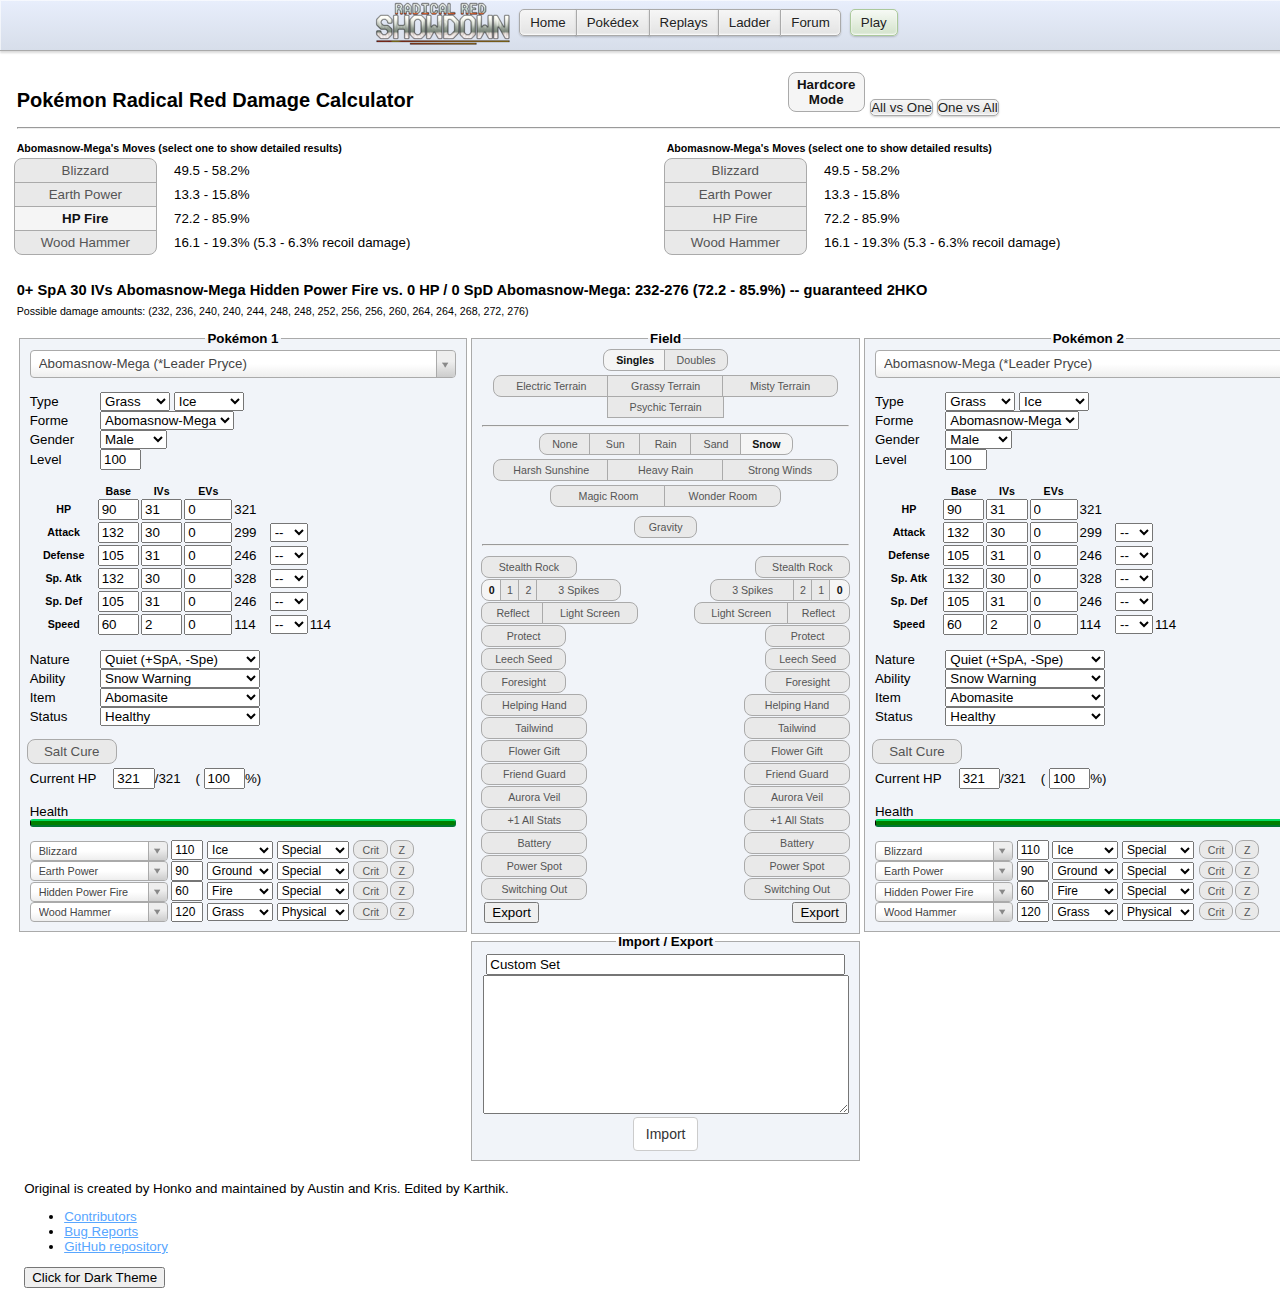
<file: hc/index.html>
<!DOCTYPE html>
<html lang="en">

<head>
    <meta charset="UTF-8" />
    <title>Pok&eacute;mon Radical Red Damage Calculator</title>
    <link type="text/css" rel="stylesheet" href="./js/vendor/select2/select2.css" />
    <link type="text/css" rel="stylesheet" href="./css/main.css?4e5cea13" />
    <link type="text/css" rel="stylesheet" href="./css/vendor/bootstrap.css" />
    <link type="text/css" rel="stylesheet" href="./css/dark-theme.css" id="dark-theme-styles">
    <!-- Global site tag (gtag.js) - Google Analytics -->
    <script async src="https://www.googletagmanager.com/gtag/js?id=UA-26211653-3"></script>
    <script>
        window.dataLayer = window.dataLayer || [];
        function gtag(){dataLayer.push(arguments);}
        gtag('js', new Date());

        gtag('config', 'UA-26211653-3');

        window.onerror = function(err, uri, line) {
            gtag('event', 'exception', {'description': uri + ':' + line + ': ' + err});
            return false;
        };
    </script>
    <!-- Immediately loads the dark theme in order to reduce FOIT -->
    <script>
        /*
        * localStorage will only store strings
        * This means that if it has the value 'false',
        * It will be truey and incorrectly cause the
        * dark theme to load.
        */
        if (localStorage.getItem('darkTheme') !== 'true') {
            document.getElementById('dark-theme-styles').disabled = true;
        }
    </script>
</head>

<body class="dark-theme">

<nav><div class="header"><div class="header-inner">
    <ul class="nav">
        <li><a class="button nav-first" href="//pokemonshowdown.com"><img src="./img/pokemonshowdownbeta.png" alt="Pok&eacute;mon Showdown! (beta)" /> Home</a></li>
        <li><a class="button" href="//dex.radicalred.net">Pok&eacute;dex</a></li>
        <li><a class="button" href="//replay.pokemonshowdown.com/">Replays</a></li>
        <li><a class="button" href="//pokemonshowdown.com/ladder/">Ladder</a></li>
        <li><a class="button nav-last" href="//pokemonshowdown.com/forums/">Forum</a></li>
    </ul>
    <ul class="nav nav-play">
        <li><a class="button greenbutton nav-first nav-last" href="//play.radicalred.net/">Play</a></li>
    </ul>
    <div style="clear:both"></div>
</div></div></nav>
<div class="wrapper">

    <div aria-label="Settings" role="region">
        <span class="title-text" style="margin-right: 18em;">Pok&eacute;mon Radical Red Damage Calculator</span>
        <span class="genSelection" aria-labelledby="selectGenInstruction" role="radiogroup" title="Select the generation.">
            <span class="visually-hidden" id="selectGenInstruction">Select the generation.</span>
            <input class="gen visually-hidden" type="radio" name="gen" value="9" id="gen9" checked="checked" />
        </span>
        <span class="modeSelection" aria-labelledby="selectModeInstruction" role="radiogroup" title="Select the calculator's mode of function.">
            <span class="visually-hidden" id="selectModeInstruction">Select the calculator's mode of function.</span>
            <input class="mode visually-hidden" type="radio" name="mode" id="hardcore" checked="checked" /><label class="btn" for="hardcore">Hardcore Mode</label>
        </span>
        <a class="button" href="all-vs-one.html">All vs One</a>
        <a class="button" href="one-vs-all.html">One vs All</a>
    </div>
    <hr />
    <div aria-label="Move selection" class="move-result-group" role="region" title="Select a move to show detailed results.">
        <div  aria-labelledby="resultHeaderL" class="move-result-subgroup" role="radiogroup">
            <div class="result-move-header"><span id="resultHeaderL">Pok&eacute;mon 1's Moves (select one to show detailed results)</span>
            </div>
            <div>
                <input class="result-move visually-hidden" type="radio" name="resultMove" id="resultMoveL1" checked="checked" aria-describedby="resultDamageL1" />
                <label class="btn btn-xxxwide btn-top" for="resultMoveL1">Loading...</label>
                <span id="resultDamageL1">??? - ???%</span>
            </div>
            <div>
                <input class="result-move visually-hidden" type="radio" name="resultMove" id="resultMoveL2" aria-describedby="resultDamageL2" />
                <label class="btn btn-xxxwide btn-mid" for="resultMoveL2">Loading...</label>
                <span id="resultDamageL2">??? - ???%</span>
            </div>
            <div>
                <input class="result-move visually-hidden" type="radio" name="resultMove" id="resultMoveL3" aria-describedby="resultDamageL3" />
                <label class="btn btn-xxxwide btn-mid" for="resultMoveL3">Loading...</label>
                <span id="resultDamageL3">??? - ???%</span>
            </div>
            <div>
                <input class="result-move visually-hidden" type="radio" name="resultMove" id="resultMoveL4" aria-describedby="resultDamageL4" />
                <label class="btn btn-xxxwide btn-bottom" for="resultMoveL4">Loading...</label>
                <span id="resultDamageL4">??? - ???%</span>
            </div>
        </div>
        <div aria-labelledby="resultHeaderR" class="move-result-subgroup" role="radiogroup">
            <div class="result-move-header"><span id="resultHeaderR">Pok&eacute;mon 2's Moves (select one to show detailed results)</span>
            </div>
            <div>
                <input class="result-move visually-hidden" type="radio" name="resultMove" id="resultMoveR1" aria-describedby="resultDamageR1" />
                <label class="btn btn-xxxwide btn-top" for="resultMoveR1">Loading...</label>
                <span id="resultDamageR1">??? - ???%</span>
            </div>
            <div>
                <input class="result-move visually-hidden" type="radio" name="resultMove" id="resultMoveR2" aria-describedby="resultDamageR2" />
                <label class="btn btn-xxxwide btn-mid" for="resultMoveR2">Loading...</label>
                <span id="resultDamageR2">??? - ???%</span>
            </div>
            <div>
                <input class="result-move visually-hidden" type="radio" name="resultMove" id="resultMoveR3" aria-describedby="resultDamageR3" />
                <label class="btn btn-xxxwide btn-mid" for="resultMoveR3">Loading...</label>
                <span id="resultDamageR3">??? - ???%</span>
            </div>
            <div>
                <input class="result-move visually-hidden" type="radio" name="resultMove" id="resultMoveR4" aria-describedby="resultDamageR4" />
                <label class="btn btn-xxxwide btn-bottom" for="resultMoveR4">Loading...</label>
                <span id="resultDamageR4">??? - ???%</span>
            </div>
        </div>
    </div>
    <div aria-label="Calculation results" class="main-result-group" role="region">
        <div class="big-text">
            <span id="mainResult" title="Click to copy.">Loading...</span>
            <div id="tooltipText">Copied</div>
        </div>
        <div class="small-text"><span id="damageValues">(If you see this message for more than a few seconds, try enabling JavaScript.)</span>
        </div>
    </div>

    <div aria-label="Pok&eacute;mon 1" class="panel" role="region">
        <fieldset class="poke-info" id="p1">
            <legend align="center">Pok&eacute;mon 1</legend>
            <input type="text" class="set-selector calc-trigger" />
            <span id="importedSetsOptions" style="width:auto; display:none">
                <input type="checkbox" id="importedSets" /> Only show imported sets <br />
                <button id="clearSets">Clear Imported Sets</button>
            </span>
            <div class="info-group top">
                <div>
                    <label>Type</label>
                    <select aria-label="type1" class="type1 terrain-trigger calc-trigger"></select>
                    <select aria-label="type2" class="type2 terrain-trigger calc-trigger"></select>
                </div>
                <div class="hide">
                    <label>Forme</label>
                    <select class="forme calc-trigger"></select>
                </div>
                <div class="hide">
                    <label>Gender</label>
                    <select class="gender calc-trigger"><option></option><option selected="selected">Male</option><option>Female</option></select>
                </div>
                <div>
                    <label for="levelL1">Level</label>
                    <!--
                    We use inputmode="decimal" so that mobile devices will have a numpad appear when inputting values.
                    https://css-tricks.com/everything-you-ever-wanted-to-know-about-inputmode/#aa-decimal
                    -->
                    <input class="level calc-trigger" id="levelL1" value="100" inputmode="decimal" />
                </div>
                <div class="hide">
                    <label for="weightL1">Weight (kg)</label>
                    <input class="weight calc-trigger" id="weightL1" value="10.0" />
                </div>
            </div>
            <div class="info-group">
                <table>
                    <thead>
                        <tr>
                            <th></th>
                            <th scope="col">Base</th>
                            <th class="gen-specific g3 g4 g5 g6 g7 g8 g9" scope="col">IVs</th>
                            <th class="gen-specific g3 g4 g5 g6 g7 g8 g9" scope="col">EVs</th>
                            <th class="gen-specific g1 g2 hide" scope="col">DVs</th>
                            <th></th>
                            <th></th>
                        </tr>
                    </thead>
                    <tbody>
                        <tr class="hp">
                            <th scope="row">
                                <label>HP</label>
                            </th>
                            <td>
                                <input class="base calc-trigger" value="100" inputmode="decimal" />
                            </td>
                            <td class="gen-specific g3 g4 g5 g6 g7 g8 g9">
                                <input class="ivs calc-trigger" value="31" inputmode="decimal" />
                            </td>
                            <td class="gen-specific g3 g4 g5 g6 g7 g8 g9">
                                <input class="evs calc-trigger" type="number" min="0" max="252" step="4" value="0" inputmode="decimal" />
                            </td>
                            <td class="gen-specific g1 g2 hide">
                                <input class="dvs calc-trigger" value="15" disabled="disabled" inputmode="decimal" />
                            </td>
                            <td><span class="total">341</span>
                            </td>
                            <td></td>
                        </tr>
                        <tr class="at">
                            <th scope="row">
                                <label>Attack</label>
                            </th>
                            <td>
                                <input class="base calc-trigger" value="100" inputmode="decimal" />
                            </td>
                            <td class="gen-specific g3 g4 g5 g6 g7 g8 g9">
                                <input class="ivs calc-trigger" value="31" inputmode="decimal" />
                            </td>
                            <td class="gen-specific g3 g4 g5 g6 g7 g8 g9">
                                <input class="evs calc-trigger" type="number" min="0" max="252" step="4" value="0" inputmode="decimal" />
                            </td>
                            <td class="gen-specific g1 g2 hide">
                                <input class="dvs calc-trigger" value="15" inputmode="decimal" />
                            </td>
                            <td><span class="total">236</span>
                            </td>
                            <td>
                                <select class="boost calc-trigger">
                                    <option value="6">+6</option>
                                    <option value="5">+5</option>
                                    <option value="4">+4</option>
                                    <option value="3">+3</option>
                                    <option value="2">+2</option>
                                    <option value="1">+1</option>
                                    <option value="0" selected="selected">--</option>
                                    <option value="-1">-1</option>
                                    <option value="-2">-2</option>
                                    <option value="-3">-3</option>
                                    <option value="-4">-4</option>
                                    <option value="-5">-5</option>
                                    <option value="-6">-6</option>
                                </select>
                            </td>
                        </tr>
                        <tr class="df">
                            <th scope="row">
                                <label>Defense</label>
                            </th>
                            <td>
                                <input class="base calc-trigger" value="100" inputmode="decimal" />
                            </td>
                            <td class="gen-specific g3 g4 g5 g6 g7 g8 g9">
                                <input class="ivs calc-trigger" value="31" inputmode="decimal" />
                            </td>
                            <td class="gen-specific g3 g4 g5 g6 g7 g8 g9">
                                <input class="evs calc-trigger" type="number" min="0" max="252" step="4" value="0" inputmode="decimal" />
                            </td>
                            <td class="gen-specific g1 g2 hide">
                                <input class="dvs calc-trigger" value="15" inputmode="decimal" />
                            </td>
                            <td><span class="total">236</span>
                            </td>
                            <td>
                                <select class="boost calc-trigger">
                                    <option value="6">+6</option>
                                    <option value="5">+5</option>
                                    <option value="4">+4</option>
                                    <option value="3">+3</option>
                                    <option value="2">+2</option>
                                    <option value="1">+1</option>
                                    <option value="0" selected="selected">--</option>
                                    <option value="-1">-1</option>
                                    <option value="-2">-2</option>
                                    <option value="-3">-3</option>
                                    <option value="-4">-4</option>
                                    <option value="-5">-5</option>
                                    <option value="-6">-6</option>
                                </select>
                            </td>
                        </tr>
                        <tr class="sa gen-specific g2 g3 g4 g5 g6 g7 g8 g9">
                            <th scope="row">
                                <label>Sp. Atk</label>
                            </th>
                            <td>
                                <input class="base calc-trigger" value="100" inputmode="decimal" />
                            </td>
                            <td class="gen-specific g3 g4 g5 g6 g7 g8 g9">
                                <input class="ivs calc-trigger" value="31" inputmode="decimal" />
                            </td>
                            <td class="gen-specific g3 g4 g5 g6 g7 g8 g9">
                                <input class="evs calc-trigger" type="number" min="0" max="252" step="4" value="0" inputmode="decimal" />
                            </td>
                            <td class="gen-specific g1 g2 hide">
                                <input class="dvs calc-trigger" value="15" inputmode="decimal" />
                            </td>
                            <td><span class="total">236</span>
                            </td>
                            <td>
                                <select class="boost calc-trigger">
                                    <option value="6">+6</option>
                                    <option value="5">+5</option>
                                    <option value="4">+4</option>
                                    <option value="3">+3</option>
                                    <option value="2">+2</option>
                                    <option value="1">+1</option>
                                    <option value="0" selected="selected">--</option>
                                    <option value="-1">-1</option>
                                    <option value="-2">-2</option>
                                    <option value="-3">-3</option>
                                    <option value="-4">-4</option>
                                    <option value="-5">-5</option>
                                    <option value="-6">-6</option>
                                </select>
                            </td>
                        </tr>
                        <tr class="sd gen-specific g2 g3 g4 g5 g6 g7 g8 g9">
                            <th scope="row">
                                <label>Sp. Def</label>
                            </th>
                            <td>
                                <input class="base calc-trigger" value="100" inputmode="decimal" />
                            </td>
                            <td class="gen-specific g3 g4 g5 g6 g7 g8 g9">
                                <input class="ivs calc-trigger" value="31" inputmode="decimal" />
                            </td>
                            <td class="gen-specific g3 g4 g5 g6 g7 g8 g9">
                                <input class="evs calc-trigger" type="number" min="0" max="252" step="4" value="0" inputmode="decimal" />
                            </td>
                            <td class="gen-specific g1 g2 hide">
                                <input class="dvs calc-trigger" value="15" disabled="disabled" inputmode="decimal" />
                            </td>
                            <td><span class="total">236</span>
                            </td>
                            <td>
                                <select class="boost calc-trigger">
                                    <option value="6">+6</option>
                                    <option value="5">+5</option>
                                    <option value="4">+4</option>
                                    <option value="3">+3</option>
                                    <option value="2">+2</option>
                                    <option value="1">+1</option>
                                    <option value="0" selected="selected">--</option>
                                    <option value="-1">-1</option>
                                    <option value="-2">-2</option>
                                    <option value="-3">-3</option>
                                    <option value="-4">-4</option>
                                    <option value="-5">-5</option>
                                    <option value="-6">-6</option>
                                </select>
                            </td>
                        </tr>
                        <tr class="sl gen-specific g1 hide">
                            <th scope="row">
                                <label>Special</label>
                            </th>
                            <td>
                                <input class="base calc-trigger" value="100" inputmode="decimal" />
                            </td>
                            <td>
                                <input class="dvs calc-trigger" value="15" inputmode="decimal" />
                            </td>
                            <td><span class="total">236</span>
                            </td>
                            <td>
                                <select class="boost calc-trigger">
                                    <option value="6">+6</option>
                                    <option value="5">+5</option>
                                    <option value="4">+4</option>
                                    <option value="3">+3</option>
                                    <option value="2">+2</option>
                                    <option value="1">+1</option>
                                    <option value="0" selected="selected">--</option>
                                    <option value="-1">-1</option>
                                    <option value="-2">-2</option>
                                    <option value="-3">-3</option>
                                    <option value="-4">-4</option>
                                    <option value="-5">-5</option>
                                    <option value="-6">-6</option>
                                </select>
                            </td>
                        </tr>
                        <tr class="sp">
                            <th scope="row">
                                <label>Speed</label>
                            </th>
                            <td>
                                <input class="base calc-trigger" value="100" inputmode="decimal" />
                            </td>
                            <td class="gen-specific g3 g4 g5 g6 g7 g8 g9">
                                <input class="ivs calc-trigger" value="31" inputmode="decimal" />
                            </td>
                            <td class="gen-specific g3 g4 g5 g6 g7 g8 g9">
                                <input class="evs calc-trigger" type="number" min="0" max="252" step="4" value="0" inputmode="decimal" />
                            </td>
                            <td class="gen-specific g1 g2 hide">
                                <input class="dvs calc-trigger" value="15" inputmode="decimal" />
                            </td>
                            <td><span class="total">236</span>
                            </td>
                            <td>
                                <select class="boost calc-trigger">
                                    <option value="6">+6</option>
                                    <option value="5">+5</option>
                                    <option value="4">+4</option>
                                    <option value="3">+3</option>
                                    <option value="2">+2</option>
                                    <option value="1">+1</option>
                                    <option value="0" selected="selected">--</option>
                                    <option value="-1">-1</option>
                                    <option value="-2">-2</option>
                                    <option value="-3">-3</option>
                                    <option value="-4">-4</option>
                                    <option value="-5">-5</option>
                                    <option value="-6">-6</option>
                                </select>
                            </td>
                            <td><span class="totalMod">---</span>
                            </td>
                        </tr>
                    </tbody>
                </table>
            </div>
            <div class="info-group info-selectors">
                <div class="gen-specific g3 g4 g5 g6 g7 g8 g9">
                    <label for="natureL1">Nature</label>
                    <select class="nature calc-trigger" id="natureL1">
                        <option value="Adamant">Adamant (+Atk, -SpA)</option>
                        <option value="Bashful">Bashful</option>
                        <option value="Bold">Bold (+Def, -Atk)</option>
                        <option value="Brave">Brave (+Atk, -Spe)</option>
                        <option value="Calm">Calm (+SpD, -Atk)</option>
                        <option value="Careful">Careful (+SpD, -SpA)</option>
                        <option value="Docile">Docile</option>
                        <option value="Gentle">Gentle (+SpD, -Def)</option>
                        <option value="Hardy" selected="selected">Hardy</option>
                        <option value="Hasty">Hasty (+Spe, -Def)</option>
                        <option value="Impish">Impish (+Def, -SpA)</option>
                        <option value="Jolly">Jolly (+Spe, -SpA)</option>
                        <option value="Lax">Lax (+Def, -SpD)</option>
                        <option value="Lonely">Lonely (+Atk, -Def)</option>
                        <option value="Mild">Mild (+SpA, -Def)</option>
                        <option value="Modest">Modest (+SpA, -Atk)</option>
                        <option value="Naive">Naive (+Spe, -SpD)</option>
                        <option value="Naughty">Naughty (+Atk, -SpD)</option>
                        <option value="Quiet">Quiet (+SpA, -Spe)</option>
                        <option value="Quirky">Quirky</option>
                        <option value="Rash">Rash (+SpA, -SpD)</option>
                        <option value="Relaxed">Relaxed (+Def, -Spe)</option>
                        <option value="Sassy">Sassy (+SpD, -Spe)</option>
                        <option value="Serious">Serious</option>
                        <option value="Timid">Timid (+Spe, -Atk)</option>
                    </select>
                </div>
                <div class="gen-specific g3 g4 g5 g6 g7 g8 g9">
                    <label for="abilityL1">Ability</label>
                    <select class="ability terrain-trigger calc-trigger" id="abilityL1"></select>
                    <input hidden type="checkbox" title= "Is this ability active?" class="abilityToggle calc-trigger">
                    <select hidden aria-label="Allies fainted" class="alliesFainted calc-trigger">
                        <option value="0">Zero allies fainted</option>
                        <option value="1">One ally fainted</option>
                        <option value="2">Two allies fainted</option>
                        <option value="3">Three allies fainted</option>
                        <option value="4">Four allies fainted</option>
                        <option value="5">Five allies fainted</option>
                    </select>
                    <select hidden aria-label="Boosted Stat" title="What stat is boosted by this ability?" class="boostedStat calc-trigger">
                        <option value="auto">Auto-Select</option>
                        <option value="">Inactive</option>
                        <option value="atk">Attack</option>
                        <option value="def">Defense</option>
                        <option value="spa">Special Attack</option>
                        <option value="spd">Special Defense</option>
                        <option value="spe">Speed</option>
                    </select>
                </div>
                <div class="gen-specific g2 g3 g4 g5 g6 g7 g8 g9">
                    <label for="itemL1">Item</label>
                    <select class="item terrain-trigger calc-trigger" id="itemL1"></select>
                </div>
                <div>
                    <label for="statusL1">Status</label>
                    <select class="status calc-trigger" id="statusL1">
                        <option value="Healthy">Healthy</option>
                        <option value="Poisoned">Poisoned</option>
                        <option value="Badly Poisoned">Badly Poisoned</option>
                        <option value="Burned">Burned</option>
                        <option value="Paralyzed">Paralyzed</option>
                        <option value="Asleep">Asleep</option>
                        <option value="Frostbitten">Frostbitten</option>
                    </select>
                    <select aria-label="Toxic counter" class="toxic-counter calc-trigger hide">
                        <option value="1">1/16</option>
                        <option value="2">2/16</option>
                        <option value="3">3/16</option>
                        <option value="4">4/16</option>
                        <option value="5">5/16</option>
                        <option value="6">6/16</option>
                        <option value="7">7/16</option>
                        <option value="8">8/16</option>
                        <option value="9">9/16</option>
                        <option value="10">10/16</option>
                        <option value="11">11/16</option>
                        <option value="12">12/16</option>
                        <option value="13">13/16</option>
                        <option value="14">14/16</option>
                        <option value="15">15/16</option>
                    </select>
                </div>
            </div>
            <div class="info-group gen-specific g9">
                <div class="left" title="Has this Pok&eacute;mon been cured with Salt Cure?">
                    <div hidden id="selectRevealInstruction">Has this Pok&eacute;mon been cured with Salt Cure?</div>
                    <input aria-describedby="selectRevealInstruction" class="visually-hidden saltcure calc-trigger" type="checkbox" id="cureL" />
                    <label class="btn btn-xxwide" for="cureL">Salt Cure</label>
                </div>
                <br />
            </div>
            <div class="info-group">
                <label for="currentHpL1">Current HP</label>
                <input class="current-hp calc-trigger" id="currentHpL1" value="341" inputmode="decimal" />/<span class="max-hp">341</span> (
                <input class="percent-hp calc-trigger" value="100" inputmode="decimal" />%)
                <input class="visually-hidden max calc-trigger btn-input" type="checkbox" id="maxL" />
                <label class="btn btn-xwide gen-specific g8 hide" for="maxL"
                title="Use the corresponding Max Move?">Dynamax</label>
                <br />
                <br />
                Health <div class="hpbar"></div>
            </div>
            <div hidden id="criticalHitInstruction">Force this attack to be a critical hit?</div>
            <div hidden id="zMoveInstruction">Make this attack a Z-move?</div>
            <div class="move1">
                <select class="move-selector calc-trigger small-select"></select>
                <input class="move-bp calc-trigger" value="50" inputmode="decimal" />
                <select class="move-type calc-trigger"></select>
                <select class="move-cat calc-trigger gen-specific g4 g5 g6 g7 g8 g9">
                    <option value="Physical">Physical</option>
                    <option value="Special">Special</option>
                </select>
                <input aria-describedby="criticalHitInstruction" class="move-crit calc-trigger visually-hidden" type="checkbox" id="critL1" />
                <label class="btn crit-btn" for="critL1" title="Force this attack to be a critical hit?">Crit</label>
                <input aria-describedby="zMoveInstruction" class="move-z calc-trigger visually-hidden" type="checkbox" id="zL1"/>
                <label class="btn z-btn gen-specific g7 g8 g9" for="zL1" title="Make this attack a Z-move?">Z</label>
                <select class="move-hits calc-trigger hide">
                    <option value="2">2 hits</option>
                    <option value="3">3 hits</option>
                    <option value="4">4 hits</option>
                    <option value="5">5 hits</option>
                </select>
                <select class="stat-drops calc-trigger hide" title="How many times was this move used in a row?">>
                    <option value="1">Once</option>
                    <option value="2">Twice</option>
                    <option value="3">3 times</option>
                    <option value="4">4 times</option>
                    <option value="5">5 times</option>
                </select>
                <select class="metronome calc-trigger hide" title="How many times was this move successfully and consecutively used while holding Metronome before this turn?">
                    <option value="0">Never</option>
                    <option value="1">Once</option>
                    <option value="2">Twice</option>
                    <option value="3">3 times</option>
                    <option value="4">4 times</option>
                    <option value="5">5 times</option>
                </select>
            </div>
            <div class="move2">
                <select class="move-selector calc-trigger small-select"></select>
                <input class="move-bp calc-trigger" value="0" inputmode="decimal" />
                <select class="move-type calc-trigger"></select>
                <select class="move-cat calc-trigger gen-specific g4 g5 g6 g7 g8 g9">
                    <option value="Physical">Physical</option>
                    <option value="Special">Special</option>
                </select>
                <input aria-describedby="criticalHitInstruction" class="move-crit calc-trigger visually-hidden" type="checkbox" id="critL2" />
                <label class="btn crit-btn" for="critL2" title="Force this attack to be a critical hit?">Crit</label>
                <input aria-describedby="zMoveInstruction" class="move-z calc-trigger visually-hidden" type="checkbox" id="zL2"/>
                <label class="btn z-btn gen-specific g7 g8 g9" for="zL2" title="Make this attack a Z-move?">Z</label>
                <select class="move-hits calc-trigger hide">
                    <option value="2">2 hits</option>
                    <option value="3">3 hits</option>
                    <option value="4">4 hits</option>
                    <option value="5">5 hits</option>
                </select>
                <select class="stat-drops calc-trigger hide" title="How many times was this move used in a row?">>
                    <option value="1">Once</option>
                    <option value="2">Twice</option>
                    <option value="3">3 times</option>
                    <option value="4">4 times</option>
                    <option value="5">5 times</option>
                </select>
                <select class="metronome calc-trigger hide" title="How many times was this move successfully and consecutively used while holding Metronome before this turn?">
                    <option value="0">Never</option>
                    <option value="1">Once</option>
                    <option value="2">Twice</option>
                    <option value="3">3 times</option>
                    <option value="4">4 times</option>
                    <option value="5">5 times</option>
                </select>
            </div>
            <div class="move3">
                <select class="move-selector calc-trigger small-select"></select>
                <input class="move-bp calc-trigger" value="0" inputmode="decimal" />
                <select class="move-type calc-trigger"></select>
                <select class="move-cat calc-trigger gen-specific g4 g5 g6 g7 g8 g9">
                    <option value="Physical">Physical</option>
                    <option value="Special">Special</option>
                </select>
                <input aria-describedby="criticalHitInstruction" class="move-crit calc-trigger visually-hidden" type="checkbox" id="critL3" />
                <label class="btn crit-btn" for="critL3" title="Force this attack to be a critical hit?">Crit</label>
                <input aria-describedby="zMoveInstruction" class="move-z calc-trigger visually-hidden" type="checkbox" id="zL3"/>
                <label class="btn z-btn gen-specific g7 g8 g9" for="zL3" title="Make this attack a Z-move?">Z</label>
                <select class="move-hits calc-trigger hide">
                    <option value="2">2 hits</option>
                    <option value="3">3 hits</option>
                    <option value="4">4 hits</option>
                    <option value="5">5 hits</option>
                </select>
                <select class="stat-drops calc-trigger hide" title="How many times was this move used in a row?">>
                    <option value="1">Once</option>
                    <option value="2">Twice</option>
                    <option value="3">3 times</option>
                    <option value="4">4 times</option>
                    <option value="5">5 times</option>
                </select>
                <select class="metronome calc-trigger hide" title="How many times was this move successfully and consecutively used while holding Metronome before this turn?">
                    <option value="0">Never</option>
                    <option value="1">Once</option>
                    <option value="2">Twice</option>
                    <option value="3">3 times</option>
                    <option value="4">4 times</option>
                    <option value="5">5 times</option>
                </select>
            </div>
            <div class="move4">
                <select class="move-selector calc-trigger small-select"></select>
                <input class="move-bp calc-trigger" value="0" inputmode="decimal" />
                <select class="move-type calc-trigger"></select>
                <select class="move-cat calc-trigger gen-specific g4 g5 g6 g7 g8 g9">
                    <option value="Physical">Physical</option>
                    <option value="Special">Special</option>
                </select>
                <input aria-describedby="criticalHitInstruction" class="move-crit calc-trigger visually-hidden" type="checkbox" id="critL4" />
                <label class="btn crit-btn" for="critL4" title="Force this attack to be a critical hit?">Crit</label>
                <input aria-describedby="zMoveInstruction" class="move-z calc-trigger visually-hidden" type="checkbox" id="zL4"/>
                <label class="btn z-btn gen-specific g7 g8 g9" for="zL4" title="Make this attack a Z-move?">Z</label>
                <select class="move-hits calc-trigger hide">
                    <option value="2">2 hits</option>
                    <option value="3">3 hits</option>
                    <option value="4">4 hits</option>
                    <option value="5">5 hits</option>
                </select>
                <select class="stat-drops calc-trigger hide" title="How many times was this move used in a row?">>
                    <option value="1">Once</option>
                    <option value="2">Twice</option>
                    <option value="3">3 times</option>
                    <option value="4">4 times</option>
                    <option value="5">5 times</option>
                </select>
                <select class="metronome calc-trigger hide" title="How many times was this move successfully and consecutively used while holding Metronome before this turn?">
                    <option value="0">Never</option>
                    <option value="1">Once</option>
                    <option value="2">Twice</option>
                    <option value="3">3 times</option>
                    <option value="4">4 times</option>
                    <option value="5">5 times</option>
                </select>
            </div>
        </fieldset>
    </div>

    <div class="panel">
        <div aria-label="Field information" role="region">
            <fieldset class="field-info">
                <legend align="center">Field</legend>
                <div aria-labelledby="selectBattleFormatInstruction" class="gen-specific g3 g4 g5 g6 g7 g8 g9" role="radiogroup" style="width: 10.6em; margin: 0 auto 5px;" title="Select the battle format.">
                    <span class="visually-hidden" id="selectBattleFormatInstruction">Select the battle format.</span>
                    <input class="visually-hidden calc-trigger" type="radio" name="format" value="Singles" id="singles-format" />
                    <label class="btn btn-left" for="singles-format">Singles</label>
                    <input class="visually-hidden calc-trigger" type="radio" name="format" value="Doubles" id="doubles-format" />
                    <label class="btn btn-right" for="doubles-format">Doubles</label>
                </div>
                <div aria-labelledby="selectTerrainInstruction" class="gen-specific g6 g7 g8 g9" role="group" title="Select the current terrain.">
                    <span class="visually-hidden" id="selectTerrainInstruction">Select the current terrain.</span>
                    <input class="visually-hidden terrain-trigger calc-trigger" type="checkbox" name="terrain" value="Electric" id="electric" /><label class="btn btn-xxxwide btn-left" for="electric">Electric Terrain</label>
                    <input class="visually-hidden terrain-trigger calc-trigger" type="checkbox" name="terrain" value="Grassy" id="grassy" /><label class="btn btn-xxxwide btn-mid" for="grassy">Grassy Terrain</label>
                    <input class="visually-hidden terrain-trigger calc-trigger" type="checkbox" name="terrain" value="Misty" id="misty" /><label class="btn btn-xxxwide btn-right" for="misty">Misty Terrain</label>
                    <input class="visually-hidden terrain-trigger calc-trigger" type="checkbox" name="terrain" value="Psychic" id="psychic" /><label class="btn btn-xxxwide btn-mid" for="psychic">Psychic Terrain</label>
                </div>
                <div aria-labelledby="selectRuinInstruction" class="gen-specific g9 format-specific doubles" role="group" style="margin: 5px auto auto;" title="Select the ruin abilities from other Pok&eacute;mon on the field.">
                    <span class="visually-hidden" id="selectRuinInstruction">Select the active Ruin abilities from other Poke&eacute;mon on the field.</span>
                    <input class="visually-hidden calc-trigger" type="checkbox" name="ruin" value="Beads" id="beads" />
                    <label class="btn btn-xxxwide btn-left" for="beads">Beads of Ruin</label>
                    <input class="visually-hidden calc-trigger" type="checkbox" name="ruin" value="Tablets" id="tablets" />
                    <label class="btn btn-xxxwide btn-mid" for="tablets">Tablets of Ruin</label>
                    <input class="visually-hidden calc-trigger" type="checkbox" name="ruin" value="Sword" id="sword" />
                    <label class="btn btn-xxxwide btn-right" for="sword">Sword of Ruin</label>
                    <input class="visually-hidden calc-trigger" type="checkbox" name="ruin" value="Vessel" id="vessel" />
                    <label class="btn btn-xxxwide btn-mid" for="vessel">Vessel of Ruin</label>
                </div>
                <hr class="gen-specific g6 g7 g8 g9" />
                <div aria-labelledby="selectWeatherInstruction" role="radiogroup">
                    <span class="visually-hidden" id="selectWeatherInstruction">Select the current weather condition.</span>
                    <div class="gen-specific g3 g4 g5 g6 g7 g8 g9" style="width: 22.2em; margin: 5px auto;" title="Select the current weather condition.">
                        <input class="visually-hidden calc-trigger" type="radio" name="weather" value="" id="clear" checked="checked" />
                        <label class="btn btn-small btn-left" for="clear">None</label>
                        <input class="visually-hidden calc-trigger" type="radio" name="weather" value="Sun" id="sun" />
                        <label class="btn btn-small btn-mid" for="sun">Sun</label>
                        <input class="visually-hidden calc-trigger" type="radio" name="weather" value="Rain" id="rain" />
                        <label class="btn btn-small btn-mid" for="rain">Rain</label>
                        <input class="visually-hidden calc-trigger" type="radio" name="weather" value="Sand" id="sand" />
                        <label class="btn btn-small btn-mid" for="sand">Sand</label>
                        <span class="gen-specific g3 g4 g5 g6 g7 g8">
                            <input class="visually-hidden calc-trigger" type="radio" name="weather" value="Hail" id="hail" />
                            <label class="btn btn-small btn-right" for="hail">Hail</label>
                        </span>
                        <span class="gen-specific g9">
                            <input class="visually-hidden calc-trigger" type="radio" name="weather" value="Snow" id="snow" />
                            <label class="btn btn-small btn-right" for="snow">Snow</label>
                        </span>
                    </div>
                    <div class="gen-specific g6 g7 g8 g9" title="Select the current weather condition.">
                        <input class="visually-hidden calc-trigger" type="radio" name="weather" value="Harsh Sunshine" id="harsh-sunshine" />
                        <label class="btn btn-xxxwide btn-left" for="harsh-sunshine">Harsh Sunshine</label>
                        <input class="visually-hidden calc-trigger" type="radio" name="weather" value="Heavy Rain" id="heavy-rain" />
                        <label class="btn btn-xxxwide btn-mid" for="heavy-rain">Heavy Rain</label>
                        <input class="visually-hidden calc-trigger" type="radio" name="weather" value="Strong Winds" id="strong-winds" />
                        <label class="btn btn-xxxwide btn-right" for="strong-winds">Strong Winds</label>
                    </div>
                  </div>
                <div aria-labelledby="selectGscWeatherInstruction" class="gen-specific g2 hide" role="radiogroup" style="width: 17.8em; margin: 0 auto 5px;" title="Select the current weather condition.">
                    <span class="visually-hidden" id="selectGscWeatherInstruction">Select the current weather condition.</span>
                    <input class="visually-hidden calc-trigger" type="radio" name="gscWeather" value="" id="gscClear" checked="checked" />
                    <label class="btn btn-small btn-left" for="gscClear">None</label>
                    <input class="visually-hidden calc-trigger" type="radio" name="gscWeather" value="Sun" id="gscSun" />
                    <label class="btn btn-small btn-mid" for="gscSun">Sun</label>
                    <input class="visually-hidden calc-trigger" type="radio" name="gscWeather" value="Rain" id="gscRain" />
                    <label class="btn btn-small btn-mid" for="gscRain">Rain</label>
                    <input class="visually-hidden calc-trigger" type="radio" name="gscWeather" value="Sand" id="gscSand" />
                    <label class="btn btn-small btn-right" for="gscSand">Sand</label>
                </div>
                <div class="gen-specific g5 g6 g7 g8 g9" style="width: 22.2em; margin: 5px auto; display: inline-block;">
                    <span hidden id="magicRoomInstruction">Is Magic Room in effect?</span>
                    <span hidden id="wonderRoomInstruction">Is Wonder Room in effect?</span>
                    <input aria-describedby="magicRoomInstruction" class="visually-hidden calc-trigger" type="checkbox" id="magicroom" />
                    <label class="btn btn-xxxwide btn-left" for="magicroom">Magic Room</label>
                    <input aria-describedby="wonderRoomInstruction" class="visually-hidden calc-trigger" type="checkbox" id="wonderroom" />
                    <label class="btn btn-xxxwide btn-right" for="wonderroom">Wonder Room</label>
                </div>
                <div class="gen-specific g4 g5 g6 g7 g8 g9" style="width: 5.3em; margin: 5px auto;" title="Is gravity in effect?">
                    <span hidden id="gravityInstruction">Is gravity in effect?</span>
                    <input aria-describedby="gravityInstruction" class="visually-hidden calc-trigger" type="checkbox" id="gravity" />
                    <label class="btn" for="gravity">Gravity</label>
                </div>
                <hr class="gen-specific g2 g3 g4 g5 g6 g7 g8 g9" />
                <table class="field">
                    <thead>
                        <tr>
                            <th scope="col"><div class="visually-hidden">Pok&eacute;mon 1's side</div></th>
                            <th scope="col"><div class="visually-hidden">Pok&eacute;mon 2's side</div></th>
                        </tr>
                    </thead>
                    <tbody>
                        <tr class="gen-specific g4 g5 g6 g7 g8 g9">
                            <div hidden id="selectStealthRockInstruction">Is Stealth Rock affecting this side of the field?</div>
                            <td><div class="left" title="Is Stealth Rock affecting this side of the field?">
                                <input aria-describedby="selectStealthRockInstruction" class="visually-hidden calc-trigger" type="checkbox" id="srL" />
                                <label class="btn btn-xwide" for="srL">Stealth Rock</label>
                            </div></td>
                            <td><div class="right" title="Is Stealth Rock affecting this side of the field?">
                                <input aria-describedby="selectStealthRockInstruction" class="visually-hidden calc-trigger" type="checkbox" id="srR" />
                                <label class="btn btn-xwide" for="srR">Stealth Rock</label>
                            </div></td>
                        </tr>
                        <tr class="gen-specific g3 g4 g5 g6 g7 g8 g9">
                            <div hidden id="selectSpikeInstruction">Are there Spikes on this side of the field?</div>
                            <td><div aria-labelledby="selectSpikeInstruction" class="left" role="radiogroup" title="Are there Spikes on this side of the field?">
                                <input class="visually-hidden calc-trigger" type="radio" name="spikesL" value="0" id="spikesL0" checked="checked" />
                                <label class="btn btn-xsmall btn-left" for="spikesL0">0</label>
                                <input class="visually-hidden calc-trigger" type="radio" name="spikesL" value="1" id="spikesL1" />
                                <label class="btn btn-xsmall btn-mid" for="spikesL1">1</label>
                                <input class="visually-hidden calc-trigger" type="radio" name="spikesL" value="2" id="spikesL2" />
                                <label class="btn btn-xsmall btn-mid" for="spikesL2">2</label>
                                <input class="visually-hidden calc-trigger" type="radio" name="spikesL" value="3" id="spikesL3" />
                                <label class="btn btn-wide btn-right" for="spikesL3">3 Spikes</label>
                            </div></td>
                            <td><div aria-labelledby="selectSpikeInstruction" class="right" role="radiogroup" title="Are there Spikes on this side of the field?">
                                <input class="visually-hidden calc-trigger" type="radio" name="spikesR" value="3" id="spikesR3" />
                                <label class="btn btn-wide btn-left" for="spikesR3">3 Spikes</label>
                                <input class="visually-hidden calc-trigger" type="radio" name="spikesR" value="2" id="spikesR2" />
                                <label class="btn btn-xsmall btn-mid" for="spikesR2">2</label>
                                <input class="visually-hidden calc-trigger" type="radio" name="spikesR" value="1" id="spikesR1" />
                                <label class="btn btn-xsmall btn-mid" for="spikesR1">1</label>
                                <input class="visually-hidden calc-trigger" type="radio" name="spikesR" value="0" id="spikesR0" checked="checked" />
                                <label class="btn btn-xsmall btn-right" for="spikesR0">0</label>
                            </div></td>
                        </tr>
                        <tr class="gen-specific g2">
                            <td><div class="left" title="Are there Spikes on this side of the field?">
                                <input aria-describedby="selectSpikeInstruction" class="visually-hidden calc-trigger" type="checkbox" id="gscSpikesL" />
                                <label class="btn" for="gscSpikesL">Spikes</label>
                            </div></td>
                            <td><div class="right" title="Are there Spikes on this side of the field?">
                                <input aria-describedby="selectSpikeInstruction" class="visually-hidden calc-trigger" type="checkbox" id="gscSpikesR" />
                                <label class="btn" for="gscSpikesR">Spikes</label>
                            </div></td>
                        </tr>
                        <tr>
                            <td><div class="left" title="Is this Pok&eacute;mon protected by Reflect and/or Light Screen?">
                                <div hidden id="selectScreenInstruction">Is this Pok&eacute;mon protected by Reflect and/or Light Screen?</div>
                                <input aria-describedby="selectScreenInstruction" class="visually-hidden calc-trigger" type="checkbox" id="reflectL" />
                                <label class="btn btn-left" for="reflectL">Reflect</label>
                                <input aria-describedby="selectScreenInstruction" class="visually-hidden calc-trigger" type="checkbox" id="lightScreenL" />
                                <label class="btn btn-xwide btn-right" for="lightScreenL">Light Screen</label>
                            </div></td>
                            <td><div class="right" title="Is this Pok&eacute;mon protected by Reflect and/or Light Screen?">
                                <input aria-describedby="selectScreenInstruction" class="visually-hidden calc-trigger" type="checkbox" id="lightScreenR" />
                                <label class="btn btn-xwide btn-left" for="lightScreenR">Light Screen</label>
                                <input aria-describedby="selectScreenInstruction" class="visually-hidden calc-trigger" type="checkbox" id="reflectR" />
                                <label class="btn btn-right" for="reflectR">Reflect</label>
                            </div></td>
                        </tr>
                        <tr class="gen-specific g2 g3 g4 g5 g6 g7 g8 g9">
                            <td><div class="left" title="Is this Pok&eacute;mon protected?">
                                <div hidden id="selectProtectInstruction">Is this Pok&eacute;mon protected?</div>
                                <input aria-describedby="selectProtectInstruction" class="visually-hidden calc-trigger" type="checkbox" id="protectL" />
                                <label class="btn btn-wide" for="protectL">Protect</label>
                            </div></td>
                            <td><div class="right" title="Is this Pok&eacute;mon protected?">
                                <input aria-describedby="selectProtectInstruction" class="visually-hidden calc-trigger" type="checkbox" id="protectR" />
                                <label class="btn btn-wide" for="protectR">Protect</label>
                            </div></td>
                        </tr>
                        <tr>
                            <td><div class="left" title="Has this Pok&eacute;mon been affected by Leech Seed?">
                                <div hidden id="selectLeechSeedInstruction">Has this Pok&eacute;mon been affected by Leech Seed?</div>
                                <input aria-describedby="selectLeechSeedInstruction" class="visually-hidden calc-trigger" type="checkbox" id="leechSeedL" />
                                <label class="btn btn-wide" for="leechSeedL">Leech Seed</label>
                            </div></td>
                            <td><div class="right" title="Has this Pok&eacute;mon been affected by Leech Seed?">
                                <input aria-describedby="selectLeechSeedInstruction" class="visually-hidden calc-trigger" type="checkbox" id="leechSeedR" />
                                <label class="btn btn-wide" for="leechSeedR">Leech Seed</label>
                            </div></td>
                        </tr>
                        <tr class="gen-specific g2 g3 g4 g5 g6 g7 g8 g9">
                            <td><div class="left" title="Has this Pok&eacute;mon been revealed with Foresight or Odor Sleuth?">
                                <div hidden id="selectRevealInstruction">Has this Pok&eacute;mon been revealed with Foresight or Odor Sleuth?</div>
                                <input aria-describedby="selectRevealInstruction" class="visually-hidden calc-trigger" type="checkbox" id="foresightL" />
                                <label class="btn btn-wide" for="foresightL">Foresight</label>
                            </div></td>
                            <td><div class="right" title="Has this Pok&eacute;mon been revealed with Foresight or Odor Sleuth?">
                                <input aria-describedby="selectRevealInstruction" class="visually-hidden calc-trigger" type="checkbox" id="foresightR" />
                                <label class="btn btn-wide" for="foresightR">Foresight</label>
                            </div></td>
                        </tr>
                        <tr class="gen-specific g3 g4 g5 g6 g7 g8 g9">
                            <td><div class="left" title="Has this Pok&eacute;mon's power been boosted by an ally's Helping Hand?">
                                <div hidden id="selectHelpingHandInstruction">Has this Pok&eacute;mon's power been boosted by an ally's Helping Hand?</div>
                                <input aria-describedby="selectHelpingHandInstruction" class="visually-hidden calc-trigger" type="checkbox" id="helpingHandL" />
                                <label class="btn btn-xxwide" for="helpingHandL">Helping Hand</label>
                            </div></td>
                            <td><div class="right" title="Has this Pok&eacute;mon's power been boosted by an ally's Helping Hand?">
                                <input aria-describedby="selectHelpingHandInstruction" class="visually-hidden calc-trigger" type="checkbox" id="helpingHandR" />
                                <label class="btn btn-xxwide" for="helpingHandR">Helping Hand</label>
                            </div></td>
                        </tr>
                        <tr class="gen-specific g4 g5 g6 g7 g8 g9">
                            <td><div class="left" title="Has this Pok&eacute;mon's speed been boosted by Tailwind?">
                                <div hidden id="selectTailwindInstruction">Has this Pok&eacute;mon's power been boosted by an ally's Helping Hand?</div>
                                <input aria-describedby="selectTailwindInstruction" class="visually-hidden calc-trigger" type="checkbox" id="tailwindL" />
                                <label class="btn btn-xxwide" for="tailwindL">Tailwind</label>
                            </div></td>
                            <td><div class="right" title="Has this Pok&eacute;mon's speed been boosted by Tailwind?">
                                <input aria-describedby="selectTailwindInstruction" class="visually-hidden calc-trigger" type="checkbox" id="tailwindR" />
                                <label class="btn btn-xxwide" for="tailwindR">Tailwind</label>
                            </div></td>
                        </tr>
                        <tr class="gen-specific g4 g5 g6 g7 g8 g9">
                            <td><div class="left" title="Is the Pok&eacute;mon affected by an ally's Flower Gift?">
                                <div hidden id="selectFlowerGiftInstruction">Is the Pok&eacute;mon affected by an ally's Flower Gift?</div>
                                <input aria-describedby="selectFlowerGiftInstruction" class="visually-hidden calc-trigger" type="checkbox" id="flowerGiftL" />
                                <label class="btn btn-xxwide" for="flowerGiftL">Flower Gift</label>
                            </div></td>
                            <td><div class="right" title="Is the Pok&eacute;mon affected by an ally's Flower Gift?">
                                <input aria-describedby="selectFlowerGiftInstruction" class="visually-hidden calc-trigger" type="checkbox" id="flowerGiftR" />
                                <label class="btn btn-xxwide" for="flowerGiftR">Flower Gift</label>
                            </div></td>
                        </tr>
                        <tr class="gen-specific g5 g6 g7 g8 g9">
                            <td><div class="left" title="Is the Pok&eacute;mon protected by an ally's Friend Guard?">
                                <div hidden id="selectFriendGuardInstruction">Is the Pok&eacute;mon protected by an ally's Friend Guard?</div>
                                <input aria-describedby="selectFriendGuardInstruction" class="visually-hidden calc-trigger" type="checkbox" id="friendGuardL" />
                                <label class="btn btn-xxwide" for="friendGuardL">Friend Guard</label>
                            </div></td>
                            <td><div class="right" title="Is the Pok&eacute;mon protected by an ally's Friend Guard?">
                                <input aria-describedby="selectFriendGuardInstruction" class="visually-hidden calc-trigger" type="checkbox" id="friendGuardR" />
                                <label class="btn btn-xxwide" for="friendGuardR">Friend Guard</label>
                            </div></td>
                        </tr>
                        <tr class="gen-specific g7 g8 g9">
                            <td><div class="left" title="Is the Pok&eacute;mon protected by an ally's Aurora Veil?">
                                <div hidden id="selectAuroraVeilInstruction">Is the Pok&eacute;mon protected by an ally's Aurora Veil?</div>
                                <input aria-describedby="selectAuroraVeilInstruction" class="visually-hidden calc-trigger" type="checkbox" id="auroraVeilL" />
                                <label class="btn btn-xxwide" for="auroraVeilL">Aurora Veil</label>
                            </div></td>
                            <td><div class="right" title="Is the Pok&eacute;mon protected by an ally's Aurora Veil?">
                                <input aria-describedby="selectAuroraVeilInstruction" class="visually-hidden calc-trigger" type="checkbox" id="auroraVeilR" />
                                <label class="btn btn-xxwide" for="auroraVeilR">Aurora Veil</label>
                            </div></td>
                        </tr>
                        <tr class="gen-specific g7 g8 g9">
                          <td><div class="left" title="Has the Pok&eacute;mon boosted all its stats one stage?">
                              <div hidden id="selectStatBoostInstruction">Has the Pok&eacute;mon boosted all its stats one stage?</div>
                                <input aria-describedby="selectStatBoostInstruction" class="visually-hidden calc-trigger" type="checkbox" id="StatBoostL" />
                                <label class="btn btn-xxwide" for="StatBoostL">+1 All Stats</label>
                              </div></td>
                            <td><div class="right" title="Has the Pok&eacute;mon boosted all its stats one stage?">
                                <input aria-describedby="selectStatBoostInstruction" class="visually-hidden calc-trigger" type="checkbox" id="StatBoostR" />
                                <label class="btn btn-xxwide" for="StatBoostR">+1 All Stats</label>
                            </div></td>
                        </tr>
                        <tr class="gen-specific g7 g8 g9">
                          <td><div class="left" title="Is the Pok&eacute;mon boosted by an ally's Battery ability?">
                              <div hidden id="selectBatteryInstruction">Is the Pok&eacute;mon boosted by an ally's Battery ability?</div>
                                <input aria-describedby="selectBatteryInstruction" class="visually-hidden calc-trigger" type="checkbox" id="batteryL" />
                                <label class="btn btn-xxwide" for="batteryL">Battery</label>
                              </div></td>
                            <td><div class="right" title="Is the Pok&eacute;mon boosted by an ally's Battery ability?">
                                <input aria-describedby="selectBatteryInstruction" class="visually-hidden calc-trigger" type="checkbox" id="batteryR" />
                                <label class="btn btn-xxwide" for="batteryR">Battery</label>
                            </div></td>
                        </tr>
                        <tr class="gen-specific g8 g9">
                          <td><div class="left" title="Is the Pok&eacute;mon boosted by an ally's Power Spot ability?">
                              <div hidden id="selectPowerSpotInstruction">Is the Pok&eacute;mon boosted by an ally's Power Spot ability?</div>
                                <input aria-describedby="selectPowerSpotInstruction" class="visually-hidden calc-trigger" type="checkbox" id="powerSpotL" />
                                <label class="btn btn-xxwide" for="powerSpotL">Power Spot</label>
                              </div></td>
                            <td><div class="right" title="Is the Pok&eacute;mon boosted by an ally's Power Spot ability?">
                                <input aria-describedby="selectPowerSpotInstruction" class="visually-hidden calc-trigger" type="checkbox" id="powerSpotR" />
                                <label class="btn btn-xxwide" for="powerSpotR">Power Spot</label>
                            </div></td>
                        </tr>
                        <tr class="gen-specific g2 g3 g4 g5 g6 g7 g8 g9">
                            <td><div class="left" title="Is the defending Pok&eacute;mon switching out?">
                              <div hidden id="selectSwitchingInstruction">Is the defending Pok&eacute;mon switching out?</div>
                                <input aria-describedby="selectSwitchingInstruction" class="visually-hidden calc-trigger" type="checkbox" id="switchingL" />
                                <label class="btn btn-xxwide" for="switchingL">Switching Out</label>
                              </div></td>
                            <td><div class="right" title="Is the defending Pok&eacute;mon switching out?">
                                <input aria-describedby="selectSwitchingInstruction" class="visually-hidden calc-trigger" type="checkbox" id="switchingR" />
                                <label class="btn btn-xxwide" for="switchingR">Switching Out</label>
                            </div></td>
                        </tr>
                        <tr>
                            <td><div class="left" title="Export the leftmost Pok&eacute;mon set">
                                <button id="exportL">Export</button>
                            </div></td>
                            <td><div class="right" title="Export the rightmost Pok&eacute;mon set">
                                <button id="exportR">Export</button>
                            </div></td>
                        </tr>
                    </tbody>
                </table>
            </fieldset>
        </div>
        <div aria-label="Import team" role="region">
            <fieldset class="poke-import">
                <legend align="center">Import / Export</legend>
                <div id="import-1_wrapper" class="dataTables_wrapper no-footer">
                    <form class="import-team">
                        <input class="import-name-text" value="Custom Set"></input>
                        <textarea class="import-team-text"></textarea>
                        <!--<button style='position:absolute' class='bs-btn bs-btn-default'>Import</button>-->
                    </form>
                </div>
            </fieldset>
        </div>
    </div>
    <div aria-label="Pok&eacute;mon 2" role="region" class="panel">
        <fieldset class="poke-info" id="p2">
            <legend align="center">Pok&eacute;mon 2</legend>
            <input type="text" class="set-selector calc-trigger" />
            <span id="importedSetsOptions" style="width:auto; display:none">
                <input type="checkbox" id="importedSets" /> Only show imported sets <br />
                <button id="clearSets">Clear Imported Sets</button>
            </span>
            <div class="info-group top">
                <div>
                    <label>Type</label>
                    <select aria-label="Type 1" class="type1 terrain-trigger calc-trigger"></select>
                    <select aria-label="Type 2" class="type2 terrain-trigger calc-trigger"></select>
                </div>
                <div class="hide">
                    <label>Forme</label>
                    <select class="forme calc-trigger"></select>
                </div>
                <div class="hide">
                    <label>Gender</label>
                    <select class="gender calc-trigger"><option></option><option selected="selected">Male</option><option>Female</option></select>
                </div>
                <div>
                    <label for="levelR1">Level</label>
                    <input class="level calc-trigger" id="levelR1" value="100" inputmode="decimal" />
                </div>
                <div class="hide">
                    <label for="weightR1">Weight (kg)</label>
                    <input class="weight calc-trigger" id="weightR1" value="10.0" />
                </div>
            </div>
            <div class="info-group">
                <table>
                    <thead>
                        <tr>
                            <th></th>
                            <th scope="col">Base</th>
                            <th class="gen-specific g3 g4 g5 g6 g7 g8 g9" scope="col">IVs</th>
                            <th class="gen-specific g3 g4 g5 g6 g7 g8 g9" scope="col">EVs</th>
                            <th class="gen-specific g1 g2 hide" scope="col">DVs</th>
                            <th></th>
                            <th></th>
                        </tr>
                    </thead>
                    <tbody>
                        <tr class="hp">
                            <th scope="row">
                                <label>HP</label>
                            </th>
                            <td>
                                <input class="base calc-trigger" value="100" inputmode="decimal" />
                            </td>
                            <td class="gen-specific g3 g4 g5 g6 g7 g8 g9">
                                <input class="ivs calc-trigger" value="31" inputmode="decimal" />
                            </td>
                            <td class="gen-specific g3 g4 g5 g6 g7 g8 g9">
                                <input class="evs calc-trigger" type="number" min="0" max="252" step="4" value="0" inputmode="decimal" />
                            </td>
                            <td class="gen-specific g1 g2 hide">
                                <input class="dvs calc-trigger" value="15" disabled="disabled" inputmode="decimal" />
                            </td>
                            <td><span class="total">341</span>
                            </td>
                            <td></td>
                        </tr>
                        <tr class="at">
                            <th scope="row">
                                <label>Attack</label>
                            </th>
                            <td>
                                <input class="base calc-trigger" value="100" inputmode="decimal" />
                            </td>
                            <td class="gen-specific g3 g4 g5 g6 g7 g8 g9">
                                <input class="ivs calc-trigger" value="31" inputmode="decimal" />
                            </td>
                            <td class="gen-specific g3 g4 g5 g6 g7 g8 g9">
                                <input class="evs calc-trigger" type="number" min="0" max="252" step="4" value="0" inputmode="decimal" />
                            </td>
                            <td class="gen-specific g1 g2 hide">
                                <input class="dvs calc-trigger" value="15" inputmode="decimal" />
                            </td>
                            <td><span class="total">236</span>
                            </td>
                            <td>
                                <select class="boost calc-trigger">
                                    <option value="6">+6</option>
                                    <option value="5">+5</option>
                                    <option value="4">+4</option>
                                    <option value="3">+3</option>
                                    <option value="2">+2</option>
                                    <option value="1">+1</option>
                                    <option value="0" selected="selected">--</option>
                                    <option value="-1">-1</option>
                                    <option value="-2">-2</option>
                                    <option value="-3">-3</option>
                                    <option value="-4">-4</option>
                                    <option value="-5">-5</option>
                                    <option value="-6">-6</option>
                                </select>
                            </td>
                        </tr>
                        <tr class="df">
                            <th scope="row">
                                <label>Defense</label>
                            </th>
                            <td>
                                <input class="base calc-trigger" value="100" inputmode="decimal" />
                            </td>
                            <td class="gen-specific g3 g4 g5 g6 g7 g8 g9">
                                <input class="ivs calc-trigger" value="31" inputmode="decimal" />
                            </td>
                            <td class="gen-specific g3 g4 g5 g6 g7 g8 g9">
                                <input class="evs calc-trigger" type="number" min="0" max="252" step="4" value="0" inputmode="decimal" />
                            </td>
                            <td class="gen-specific g1 g2 hide">
                                <input class="dvs calc-trigger" value="15" inputmode="decimal" />
                            </td>
                            <td><span class="total">236</span>
                            </td>
                            <td>
                                <select class="boost calc-trigger">
                                    <option value="6">+6</option>
                                    <option value="5">+5</option>
                                    <option value="4">+4</option>
                                    <option value="3">+3</option>
                                    <option value="2">+2</option>
                                    <option value="1">+1</option>
                                    <option value="0" selected="selected">--</option>
                                    <option value="-1">-1</option>
                                    <option value="-2">-2</option>
                                    <option value="-3">-3</option>
                                    <option value="-4">-4</option>
                                    <option value="-5">-5</option>
                                    <option value="-6">-6</option>
                                </select>
                            </td>
                        </tr>
                        <tr class="sa gen-specific g2 g3 g4 g5 g6 g7 g8 g9">
                            <th scope="row">
                                <label>Sp. Atk</label>
                            </th>
                            <td>
                                <input class="base calc-trigger" value="100" inputmode="decimal" />
                            </td>
                            <td class="gen-specific g3 g4 g5 g6 g7 g8 g9">
                                <input class="ivs calc-trigger" value="31" inputmode="decimal" />
                            </td>
                            <td class="gen-specific g3 g4 g5 g6 g7 g8 g9">
                                <input class="evs calc-trigger" type="number" min="0" max="252" step="4" value="0" inputmode="decimal" />
                            </td>
                            <td class="gen-specific g1 g2 hide">
                                <input class="dvs calc-trigger" value="15" inputmode="decimal" />
                            </td>
                            <td><span class="total">236</span>
                            </td>
                            <td>
                                <select class="boost calc-trigger">
                                    <option value="6">+6</option>
                                    <option value="5">+5</option>
                                    <option value="4">+4</option>
                                    <option value="3">+3</option>
                                    <option value="2">+2</option>
                                    <option value="1">+1</option>
                                    <option value="0" selected="selected">--</option>
                                    <option value="-1">-1</option>
                                    <option value="-2">-2</option>
                                    <option value="-3">-3</option>
                                    <option value="-4">-4</option>
                                    <option value="-5">-5</option>
                                    <option value="-6">-6</option>
                                </select>
                            </td>
                        </tr>
                        <tr class="sd gen-specific g2 g3 g4 g5 g6 g7 g8 g9">
                            <th scope="row">
                                <label>Sp. Def</label>
                            </th>
                            <td>
                                <input class="base calc-trigger" value="100" inputmode="decimal" />
                            </td>
                            <td class="gen-specific g3 g4 g5 g6 g7 g8 g9">
                                <input class="ivs calc-trigger" value="31" inputmode="decimal" />
                            </td>
                            <td class="gen-specific g3 g4 g5 g6 g7 g8 g9">
                                <input class="evs calc-trigger" type="number" min="0" max="252" step="4" value="0" inputmode="decimal" />
                            </td>
                            <td class="gen-specific g1 g2 hide">
                                <input class="dvs calc-trigger" value="15" disabled="disabled" inputmode="decimal" />
                            </td>
                            <td><span class="total">236</span>
                            </td>
                            <td>
                                <select class="boost calc-trigger">
                                    <option value="6">+6</option>
                                    <option value="5">+5</option>
                                    <option value="4">+4</option>
                                    <option value="3">+3</option>
                                    <option value="2">+2</option>
                                    <option value="1">+1</option>
                                    <option value="0" selected="selected">--</option>
                                    <option value="-1">-1</option>
                                    <option value="-2">-2</option>
                                    <option value="-3">-3</option>
                                    <option value="-4">-4</option>
                                    <option value="-5">-5</option>
                                    <option value="-6">-6</option>
                                </select>
                            </td>
                        </tr>
                        <tr class="sl gen-specific g1 hide">
                            <th scope="row">
                                <label>Special</label>
                            </th>
                            <td>
                                <input class="base calc-trigger" value="100" inputmode="decimal" />
                            </td>
                            <td>
                                <input class="dvs calc-trigger" value="15" inputmode="decimal" />
                            </td>
                            <td><span class="total">236</span>
                            </td>
                            <td>
                                <select class="boost calc-trigger">
                                    <option value="6">+6</option>
                                    <option value="5">+5</option>
                                    <option value="4">+4</option>
                                    <option value="3">+3</option>
                                    <option value="2">+2</option>
                                    <option value="1">+1</option>
                                    <option value="0" selected="selected">--</option>
                                    <option value="-1">-1</option>
                                    <option value="-2">-2</option>
                                    <option value="-3">-3</option>
                                    <option value="-4">-4</option>
                                    <option value="-5">-5</option>
                                    <option value="-6">-6</option>
                                </select>
                            </td>
                        </tr>
                        <tr class="sp">
                            <th scope="row">
                                <label>Speed</label>
                            </th>
                            <td>
                                <input class="base calc-trigger" value="100" inputmode="decimal" />
                            </td>
                            <td class="gen-specific g3 g4 g5 g6 g7 g8 g9">
                                <input class="ivs calc-trigger" value="31" inputmode="decimal" />
                            </td>
                            <td class="gen-specific g3 g4 g5 g6 g7 g8 g9">
                                <input class="evs calc-trigger" type="number" min="0" max="252" step="4" value="0" inputmode="decimal" />
                            </td>
                            <td class="gen-specific g1 g2 hide">
                                <input class="dvs calc-trigger" value="15" inputmode="decimal" />
                            </td>
                            <td><span class="total">236</span>
                            </td>
                            <td>
                                <select class="boost calc-trigger">
                                    <option value="6">+6</option>
                                    <option value="5">+5</option>
                                    <option value="4">+4</option>
                                    <option value="3">+3</option>
                                    <option value="2">+2</option>
                                    <option value="1">+1</option>
                                    <option value="0" selected="selected">--</option>
                                    <option value="-1">-1</option>
                                    <option value="-2">-2</option>
                                    <option value="-3">-3</option>
                                    <option value="-4">-4</option>
                                    <option value="-5">-5</option>
                                    <option value="-6">-6</option>
                                </select>
                            </td>
                            <td><span class="totalMod">---</span>
                            </td>
                        </tr>
                    </tbody>
                </table>
            </div>
            <div class="info-group info-selectors">
                <div class="gen-specific g3 g4 g5 g6 g7 g8 g9">
                    <label for="natureR1">Nature</label>
                    <select class="nature calc-trigger" id="natureR1">
                        <option value="Adamant">Adamant (+Atk, -SpA)</option>
                        <option value="Bashful">Bashful</option>
                        <option value="Bold">Bold (+Def, -Atk)</option>
                        <option value="Brave">Brave (+Atk, -Spe)</option>
                        <option value="Calm">Calm (+SpD, -Atk)</option>
                        <option value="Careful">Careful (+SpD, -SpA)</option>
                        <option value="Docile">Docile</option>
                        <option value="Gentle">Gentle (+SpD, -Def)</option>
                        <option value="Hardy" selected="selected">Hardy</option>
                        <option value="Hasty">Hasty (+Spe, -Def)</option>
                        <option value="Impish">Impish (+Def, -SpA)</option>
                        <option value="Jolly">Jolly (+Spe, -SpA)</option>
                        <option value="Lax">Lax (+Def, -SpD)</option>
                        <option value="Lonely">Lonely (+Atk, -Def)</option>
                        <option value="Mild">Mild (+SpA, -Def)</option>
                        <option value="Modest">Modest (+SpA, -Atk)</option>
                        <option value="Naive">Naive (+Spe, -SpD)</option>
                        <option value="Naughty">Naughty (+Atk, -SpD)</option>
                        <option value="Quiet">Quiet (+SpA, -Spe)</option>
                        <option value="Quirky">Quirky</option>
                        <option value="Rash">Rash (+SpA, -SpD)</option>
                        <option value="Relaxed">Relaxed (+Def, -Spe)</option>
                        <option value="Sassy">Sassy (+SpD, -Spe)</option>
                        <option value="Serious">Serious</option>
                        <option value="Timid">Timid (+Spe, -Atk)</option>
                    </select>
                </div>
                <div class="gen-specific g3 g4 g5 g6 g7 g8 g9">
                    <label for="abilityR1">Ability</label>
                    <select class="ability terrain-trigger calc-trigger" id="abilityR1"></select>
                    <input hidden type="checkbox" title= "Is this ability active?" class="abilityToggle calc-trigger">
                        <select hidden aria-label="Allies fainted" class="alliesFainted calc-trigger">
                            <option value="0">Zero allies fainted</option>
                            <option value="1">One ally fainted</option>
                            <option value="2">Two allies fainted</option>
                            <option value="3">Three allies fainted</option>
                            <option value="4">Four allies fainted</option>
                            <option value="5">Five allies fainted</option>
                        </select>
                        <select hidden aria-label="Boosted Stat" title="What stat is boosted by this ability?" class="boostedStat calc-trigger">
                            <option value="auto">Auto-Select</option>
                            <option value="">Inactive</option>
                            <option value="atk">Attack</option>
                            <option value="def">Defense</option>
                            <option value="spa">Special Attack</option>
                            <option value="spd">Special Defense</option>
                            <option value="spe">Speed</option>
                        </select>
                </div>
                <div class="gen-specific g2 g3 g4 g5 g6 g7 g8 g9">
                    <label for="itemR1">Item</label>
                    <select class="item terrain-trigger calc-trigger" id="itemR1"></select>
                </div>
                <div>
                    <label for="statusR1">Status</label>
                    <select class="status calc-trigger" id="statusR1">
                        <option value="Healthy">Healthy</option>
                        <option value="Poisoned">Poisoned</option>
                        <option value="Badly Poisoned">Badly Poisoned</option>
                        <option value="Burned">Burned</option>
                        <option value="Paralyzed">Paralyzed</option>
                        <option value="Asleep">Asleep</option>
                        <option value="Frostbitten">Frostbitten</option>
                    </select>
                    <select aria-label="Toxic counter" class="toxic-counter calc-trigger hide">
                        <option value="1">1/16</option>
                        <option value="2">2/16</option>
                        <option value="3">3/16</option>
                        <option value="4">4/16</option>
                        <option value="5">5/16</option>
                        <option value="6">6/16</option>
                        <option value="7">7/16</option>
                        <option value="8">8/16</option>
                        <option value="9">9/16</option>
                        <option value="10">10/16</option>
                        <option value="11">11/16</option>
                        <option value="12">12/16</option>
                        <option value="13">13/16</option>
                        <option value="14">14/16</option>
                        <option value="15">15/16</option>
                    </select>
                </div>
            </div>
            <div class="info-group gen-specific g9">
                <div class="left" title="Has this Pok&eacute;mon been cured with Salt Cure?">
                    <div hidden id="selectRevealInstruction">Has this Pok&eacute;mon been cured with Salt Cure?</div>
                    <input aria-describedby="selectRevealInstruction" class="visually-hidden saltcure calc-trigger" type="checkbox" id="cureR" />
                    <label class="btn btn-xxwide" for="cureR">Salt Cure</label>
                </div>
                <br />
            </div>
            <div class="info-group">
                <label for="currentHpR1">Current HP</label>
                <input class="current-hp calc-trigger" id="currentHpR1" value="341" inputmode="decimal" />/<span class="max-hp">341</span> (
                <input class="percent-hp calc-trigger" value="100" inputmode="decimal" />%)
                <input class="visually-hidden max calc-trigger btn-input" type="checkbox" id="maxR" />
                <label class="btn btn-xwide gen-specific g8 hide" for="maxR"
                title="Use the corresponding Max Move?">Dynamax</label>
                <br />
                <br />
                Health <div class="hpbar"></div>
            </div>
            <div class="move1">
                <select class="move-selector calc-trigger small-select"></select>
                <input class="move-bp calc-trigger" value="50" inputmode="decimal" />
                <select class="move-type calc-trigger"></select>
                <select class="move-cat calc-trigger gen-specific g4 g5 g6 g7 g8 g9">
                    <option value="Physical">Physical</option>
                    <option value="Special">Special</option>
                </select>
                <input aria-describedby="criticalHitInstruction" class="move-crit calc-trigger visually-hidden" type="checkbox" id="critR1" />
                <label class="btn crit-btn" for="critR1" title="Force this attack to be a critical hit?">Crit</label>
                <input aria-describedby="zMoveInstruction" class="move-z calc-trigger visually-hidden" type="checkbox" id="zR1"/>
                <label class="btn z-btn gen-specific g7 g8 g9" for="zR1" title="Make this attack a Z-move?">Z</label>
                <select class="move-hits calc-trigger hide">
                    <option value="2">2 hits</option>
                    <option value="3">3 hits</option>
                    <option value="4">4 hits</option>
                    <option value="5">5 hits</option>
                </select>
                <select class="stat-drops calc-trigger hide" title="How many times was this move used in a row?">>
                    <option value="1">Once</option>
                    <option value="2">Twice</option>
                    <option value="3">3 times</option>
                    <option value="4">4 times</option>
                    <option value="5">5 times</option>
                </select>
                <select class="metronome calc-trigger hide" title="How many times was this move successfully and consecutively used while holding Metronome before this turn?">
                    <option value="0">Never</option>
                    <option value="1">Once</option>
                    <option value="2">Twice</option>
                    <option value="3">3 times</option>
                    <option value="4">4 times</option>
                    <option value="5">5 times</option>
                </select>
            </div>
            <div class="move2">
                <select class="move-selector calc-trigger small-select"></select>
                <input class="move-bp calc-trigger" value="0" inputmode="decimal" />
                <select class="move-type calc-trigger"></select>
                <select class="move-cat calc-trigger gen-specific g4 g5 g6 g7 g8 g9">
                    <option value="Physical">Physical</option>
                    <option value="Special">Special</option>
                </select>
                <input aria-describedby="criticalHitInstruction" class="move-crit calc-trigger visually-hidden" type="checkbox" id="critR2" />
                <label class="btn crit-btn" for="critR2" title="Force this attack to be a critical hit?">Crit</label>
                <input aria-describedby="zMoveInstruction" class="move-z calc-trigger visually-hidden" type="checkbox" id="zR2"/>
                <label class="btn z-btn gen-specific g7 g8 g9" for="zR2" title="Make this attack a Z-move?">Z</label>
                <select class="move-hits calc-trigger hide">
                    <option value="2">2 hits</option>
                    <option value="3">3 hits</option>
                    <option value="4">4 hits</option>
                    <option value="5">5 hits</option>
                </select>
                <select class="stat-drops calc-trigger hide" title="How many times was this move used in a row?">>
                    <option value="1">Once</option>
                    <option value="2">Twice</option>
                    <option value="3">3 times</option>
                    <option value="4">4 times</option>
                    <option value="5">5 times</option>
                </select>
                <select class="metronome calc-trigger hide" title="How many times was this move successfully and consecutively used while holding Metronome before this turn?">
                    <option value="0">Never</option>
                    <option value="1">Once</option>
                    <option value="2">Twice</option>
                    <option value="3">3 times</option>
                    <option value="4">4 times</option>
                    <option value="5">5 times</option>
                </select>
            </div>
            <div class="move3">
                <select class="move-selector calc-trigger small-select"></select>
                <input class="move-bp calc-trigger" value="0" inputmode="decimal" />
                <select class="move-type calc-trigger"></select>
                <select class="move-cat calc-trigger gen-specific g4 g5 g6 g7 g8 g9">
                    <option value="Physical">Physical</option>
                    <option value="Special">Special</option>
                </select>
                <input aria-describedby="criticalHitInstruction" class="move-crit calc-trigger visually-hidden" type="checkbox" id="critR3" />
                <label class="btn crit-btn" for="critR3" title="Force this attack to be a critical hit?">Crit</label>
                <input aria-describedby="zMoveInstruction" class="move-z calc-trigger visually-hidden" type="checkbox" id="zR3"/>
                <label class="btn z-btn gen-specific g7 g8 g9" for="zR3" title="Make this attack a Z-move?">Z</label>
                <select class="move-hits calc-trigger hide">
                    <option value="2">2 hits</option>
                    <option value="3">3 hits</option>
                    <option value="4">4 hits</option>
                    <option value="5">5 hits</option>
                </select>
                <select class="stat-drops calc-trigger hide" title="How many times was this move used in a row?">>
                    <option value="1">Once</option>
                    <option value="2">Twice</option>
                    <option value="3">3 times</option>
                    <option value="4">4 times</option>
                    <option value="5">5 times</option>
                </select>
                <select class="metronome calc-trigger hide" title="How many times was this move successfully and consecutively used while holding Metronome before this turn?">
                    <option value="0">Never</option>
                    <option value="1">Once</option>
                    <option value="2">Twice</option>
                    <option value="3">3 times</option>
                    <option value="4">4 times</option>
                    <option value="5">5 times</option>
                </select>
            </div>
            <div class="move4">
                <select class="move-selector calc-trigger small-select"></select>
                <input class="move-bp calc-trigger" value="0" inputmode="decimal" />
                <select class="move-type calc-trigger"></select>
                <select class="move-cat calc-trigger gen-specific g4 g5 g6 g7 g8 g9">
                    <option value="Physical">Physical</option>
                    <option value="Special">Special</option>
                </select>
                <input aria-describedby="criticalHitInstruction" class="move-crit calc-trigger visually-hidden" type="checkbox" id="critR4" />
                <label class="btn crit-btn" for="critR4" title="Force this attack to be a critical hit?">Crit</label>
                <input aria-describedby="zMoveInstruction" class="move-z calc-trigger visually-hidden" type="checkbox" id="zR4"/>
                <label class="btn z-btn gen-specific g7 g8 g9" for="zR4" title="Make this attack a Z-move?">Z</label>
                <select class="move-hits calc-trigger hide">
                    <option value="2">2 hits</option>
                    <option value="3">3 hits</option>
                    <option value="4">4 hits</option>
                    <option value="5">5 hits</option>
                </select>
                <select class="stat-drops calc-trigger hide" title="How many times was this move used in a row?">>
                    <option value="1">Once</option>
                    <option value="2">Twice</option>
                    <option value="3">3 times</option>
                    <option value="4">4 times</option>
                    <option value="5">5 times</option>
                </select>
                <select class="metronome calc-trigger hide" title="How many times was this move successfully and consecutively used while holding Metronome before this turn?">
                    <option value="0">Never</option>
                    <option value="1">Once</option>
                    <option value="2">Twice</option>
                    <option value="3">3 times</option>
                    <option value="4">4 times</option>
                    <option value="5">5 times</option>
                </select>
            </div>
        </fieldset>
    </div>
    <script type="text/javascript">
        var linkExtension = '.html';
    </script>
    <script type="text/javascript" src="./js/vendor/jquery-1.9.1.min.js"></script>
    <script type="text/javascript" src="./js/vendor/select2/select2.min.js"></script>
    <script type="text/javascript" src="./js/vendor/url-search-params-0.1.2.min.js"></script>
    <script type="text/javascript">
        this.__createBinding = function(o, m, k) {
            o[k] = m[k];
        };
        var calc = exports = {};
        function require() { return exports };
    </script>
    <script type="text/javascript" src="./calc/util.js?51463f0d"></script>
    <script type="text/javascript" src="./calc/stats.js?a9e37d1a"></script>
    <script type="text/javascript" src="./calc/data/species.js?ce720e41"></script>
    <script type="text/javascript" src="./js/data/sets/hardcore.js?0f353dfb"></script>
    <script type="text/javascript" src="./js/data/sets/gen8.js?3be4b348"></script>
    <script type="text/javascript" src="./js/data/sets/gen7.js?bd0cb2a4"></script>
    <script type="text/javascript" src="./js/data/sets/gen6.js?5117b267"></script>
    <script type="text/javascript" src="./js/data/sets/gen5.js?3eaeb969"></script>
    <script type="text/javascript" src="./js/data/sets/gen4.js?2bf8fb89"></script>
    <script type="text/javascript" src="./js/data/sets/gen3.js?24dfbd92"></script>
    <script type="text/javascript" src="./js/data/sets/gen2.js?3b085680"></script>
    <script type="text/javascript" src="./js/data/sets/gen1.js?e995772f"></script>
    <script type="text/javascript" src="./calc/data/types.js?a641e10b"></script>
    <script type="text/javascript" src="./calc/data/natures.js?28612810"></script>
    <script type="text/javascript" src="./calc/data/abilities.js?1d75da7b"></script>
    <script type="text/javascript" src="./calc/data/moves.js?40f6b1df"></script>
    <script type="text/javascript" src="./calc/data/items.js?a66ab5bb"></script>
    <script type="text/javascript" src="./calc/data/index.js?abecbd82"></script>
    <script type="text/javascript" src="./calc/move.js?14f744c5"></script>
    <script type="text/javascript" src="./calc/pokemon.js?1e459e1e"></script>
    <script type="text/javascript" src="./calc/field.js?bbf04408"></script>
    <script type="text/javascript" src="./calc/items.js?067e42a4"></script>
    <script type="text/javascript" src="./calc/mechanics/util.js?943cd2a1"></script>
    <script type="text/javascript" src="./calc/mechanics/gen789.js?cd447ac6"></script>
    <script type="text/javascript" src="./calc/mechanics/gen56.js?1377b286"></script>
    <script type="text/javascript" src="./calc/mechanics/gen4.js?3e11438d"></script>
    <script type="text/javascript" src="./calc/mechanics/gen3.js?76b8e79a"></script>
    <script type="text/javascript" src="./calc/mechanics/gen12.js?a49058b2"></script>
    <script type="text/javascript" src="./calc/calc.js?40a2d9b1"></script>
    <script type="text/javascript" src="./calc/desc.js?4ba68fcf"></script>
    <script type="text/javascript" src="./calc/result.js?9f8881b5"></script>
    <script type="text/javascript" src="./calc/adaptable.js?92e49194"></script>
    <script type="text/javascript" src="./calc/index.js?0b1745b9"></script>
    <script type="text/javascript" src="./js/shared_controls.js?15be46a0"></script>
    <script type="text/javascript" src="./js/index_randoms_controls.js?782cf7a3"></script>
    <script type="text/javascript" src="./js/moveset_import.js?19460119"></script>
</div>

<div class="credits">Original is created by Honko and maintained by Austin and Kris. Edited by Karthik.
    <ul><li><a href="https://github.com/RadicalRedShowdown/calc/contributors" class="links-lighten" target="_blank">Contributors</a></li>
    <li><a href="https://github.com/RadicalRedShowdown/calc/issues" class="links-lighten" target="_blank">Bug Reports</a></li>
    <li><a href="https://github.com/RadicalRedShowdown/calc" class="links-lighten" target="_blank">GitHub repository</a></li></ul>

    <button type="button" id="dark-theme-toggle"></button>
    <script type="text/javascript" src="./js/dark-theme-toggle.js?054b266a"></script>
</div>

</body>

</html>
</file>
<file: hc/js/vendor/select2/select2.css>
.select2-container{margin:0;position:relative;display:inline-block;zoom:1;*display:inline;vertical-align:middle;}.select2-container,.select2-drop,.select2-search,.select2-search input{-webkit-box-sizing:border-box;-moz-box-sizing:border-box;box-sizing:border-box;}.select2-container .select2-choice{display:block;height:26px;padding:0 0 0 8px;overflow:hidden;position:relative;border:1px solid #aaa;white-space:nowrap;line-height:26px;color:#444;text-decoration:none;border-radius:4px;background-clip:padding-box;-webkit-touch-callout:none;-webkit-user-select:none;-moz-user-select:none;-ms-user-select:none;user-select:none;background-color:#fff;background-image:-webkit-gradient(linear,left bottom,left top,color-stop(0,#eee),color-stop(0.5,#fff));background-image:-webkit-linear-gradient(center bottom,#eee 0%,#fff 50%);background-image:-moz-linear-gradient(center bottom,#eee 0%,#fff 50%);filter:progid:DXImageTransform.Microsoft.gradient(startColorstr= '#ffffff',endColorstr = '#eeeeee',GradientType = 0);background-image:linear-gradient(top,#fff 0%,#eee 50%);}.select2-container.select2-drop-above .select2-choice{border-bottom-color:#aaa;border-radius:0 0 4px 4px;background-image:-webkit-gradient(linear,left bottom,left top,color-stop(0,#eee),color-stop(0.9,#fff));background-image:-webkit-linear-gradient(center bottom,#eee 0%,#fff 90%);background-image:-moz-linear-gradient(center bottom,#eee 0%,#fff 90%);filter:progid:DXImageTransform.Microsoft.gradient(startColorstr='#ffffff',endColorstr='#eeeeee',GradientType=0);background-image:linear-gradient(top,#eee 0%,#fff 90%);}.select2-container.select2-allowclear .select2-choice .select2-chosen{margin-right:42px;}.select2-container .select2-choice>.select2-chosen{margin-right:26px;display:block;overflow:hidden;white-space:nowrap;text-overflow:ellipsis;}.select2-container .select2-choice abbr{display:none;width:12px;height:12px;position:absolute;right:24px;top:8px;font-size:1px;text-decoration:none;border:0;background:url('select2.png') right top no-repeat;cursor:pointer;outline:0;}.select2-container.select2-allowclear .select2-choice abbr{display:inline-block;}.select2-container .select2-choice abbr:hover{background-position:right -11px;cursor:pointer;}.select2-drop-mask{border:0;margin:0;padding:0;position:fixed;left:0;top:0;min-height:100%;min-width:100%;height:auto;width:auto;opacity:0;z-index:9998;background-color:#fff;filter:alpha(opacity=0);}.select2-drop{width:100%;margin-top:-1px;position:absolute;z-index:9999;top:100%;background:#fff;color:#000;border:1px solid #aaa;border-top:0;border-radius:0 0 4px 4px;-webkit-box-shadow:0 4px 5px rgba(0,0,0,.15);box-shadow:0 4px 5px rgba(0,0,0,.15);}.select2-drop-auto-width{border-top:1px solid #aaa;width:auto;}.select2-drop-auto-width .select2-search{padding-top:4px;}.select2-drop.select2-drop-above{margin-top:1px;border-top:1px solid #aaa;border-bottom:0;border-radius:4px 4px 0 0;-webkit-box-shadow:0 -4px 5px rgba(0,0,0,.15);box-shadow:0 -4px 5px rgba(0,0,0,.15);}.select2-drop-active{border:1px solid #5897fb;border-top:none;}.select2-drop.select2-drop-above.select2-drop-active{border-top:1px solid #5897fb;}.select2-container .select2-choice .select2-arrow{display:inline-block;width:18px;height:100%;position:absolute;right:0;top:0;border-left:1px solid #aaa;border-radius:0 4px 4px 0;background-clip:padding-box;background:#ccc;background-image:-webkit-gradient(linear,left bottom,left top,color-stop(0,#ccc),color-stop(0.6,#eee));background-image:-webkit-linear-gradient(center bottom,#ccc 0%,#eee 60%);background-image:-moz-linear-gradient(center bottom,#ccc 0%,#eee 60%);filter:progid:DXImageTransform.Microsoft.gradient(startColorstr= '#eeeeee',endColorstr = '#cccccc',GradientType = 0);background-image:linear-gradient(top,#ccc 0%,#eee 60%);}.select2-container .select2-choice .select2-arrow b{display:block;width:100%;height:100%;background:url('select2.png') no-repeat 0 1px;}.select2-search{display:inline-block;width:100%;min-height:26px;margin:0;padding-left:4px;padding-right:4px;position:relative;z-index:10000;white-space:nowrap;}.select2-search input{width:100%;height:auto!important;min-height:26px;padding:4px 20px 4px 5px;margin:0;outline:0;font-family:sans-serif;font-size:1em;border:1px solid #aaa;border-radius:0;-webkit-box-shadow:none;box-shadow:none;background:#fff url('select2.png') no-repeat 100% -22px;background:url('select2.png') no-repeat 100% -22px,-webkit-gradient(linear,left bottom,left top,color-stop(0.85,#fff),color-stop(0.99,#eee));background:url('select2.png') no-repeat 100% -22px,-webkit-linear-gradient(center bottom,#fff 85%,#eee 99%);background:url('select2.png') no-repeat 100% -22px,-moz-linear-gradient(center bottom,#fff 85%,#eee 99%);background:url('select2.png') no-repeat 100% -22px,linear-gradient(top,#fff 85%,#eee 99%);}.select2-drop.select2-drop-above .select2-search input{margin-top:4px;}.select2-search input.select2-active{background:#fff url('select2-spinner.gif') no-repeat 100%;background:url('select2-spinner.gif') no-repeat 100%,-webkit-gradient(linear,left bottom,left top,color-stop(0.85,#fff),color-stop(0.99,#eee));background:url('select2-spinner.gif') no-repeat 100%,-webkit-linear-gradient(center bottom,#fff 85%,#eee 99%);background:url('select2-spinner.gif') no-repeat 100%,-moz-linear-gradient(center bottom,#fff 85%,#eee 99%);background:url('select2-spinner.gif') no-repeat 100%,linear-gradient(top,#fff 85%,#eee 99%);}.select2-container-active .select2-choice,.select2-container-active .select2-choices{border:1px solid #5897fb;outline:none;-webkit-box-shadow:0 0 5px rgba(0,0,0,.3);box-shadow:0 0 5px rgba(0,0,0,.3);}.select2-dropdown-open .select2-choice{border-bottom-color:transparent;-webkit-box-shadow:0 1px 0 #fff inset;box-shadow:0 1px 0 #fff inset;border-bottom-left-radius:0;border-bottom-right-radius:0;background-color:#eee;background-image:-webkit-gradient(linear,left bottom,left top,color-stop(0,#fff),color-stop(0.5,#eee));background-image:-webkit-linear-gradient(center bottom,#fff 0%,#eee 50%);background-image:-moz-linear-gradient(center bottom,#fff 0%,#eee 50%);filter:progid:DXImageTransform.Microsoft.gradient(startColorstr='#eeeeee',endColorstr='#ffffff',GradientType=0);background-image:linear-gradient(top,#fff 0%,#eee 50%);}.select2-dropdown-open.select2-drop-above .select2-choice,.select2-dropdown-open.select2-drop-above .select2-choices{border:1px solid #5897fb;border-top-color:transparent;background-image:-webkit-gradient(linear,left top,left bottom,color-stop(0,#fff),color-stop(0.5,#eee));background-image:-webkit-linear-gradient(center top,#fff 0%,#eee 50%);background-image:-moz-linear-gradient(center top,#fff 0%,#eee 50%);filter:progid:DXImageTransform.Microsoft.gradient(startColorstr='#eeeeee',endColorstr='#ffffff',GradientType=0);background-image:linear-gradient(bottom,#fff 0%,#eee 50%);}.select2-dropdown-open .select2-choice .select2-arrow{background:transparent;border-left:none;filter:none;}.select2-dropdown-open .select2-choice .select2-arrow b{background-position:-18px 1px;}.select2-results{max-height:200px;padding:0 0 0 4px;margin:4px 4px 4px 0;position:relative;overflow-x:hidden;overflow-y:auto;-webkit-tap-highlight-color:rgba(0,0,0,0);}.select2-results ul.select2-result-sub{margin:0;padding-left:0;}.select2-results ul.select2-result-sub>li .select2-result-label{padding-left:20px}.select2-results ul.select2-result-sub ul.select2-result-sub>li .select2-result-label{padding-left:40px}.select2-results ul.select2-result-sub ul.select2-result-sub ul.select2-result-sub>li .select2-result-label{padding-left:60px}.select2-results ul.select2-result-sub ul.select2-result-sub ul.select2-result-sub ul.select2-result-sub>li .select2-result-label{padding-left:80px}.select2-results ul.select2-result-sub ul.select2-result-sub ul.select2-result-sub ul.select2-result-sub ul.select2-result-sub>li .select2-result-label{padding-left:100px}.select2-results ul.select2-result-sub ul.select2-result-sub ul.select2-result-sub ul.select2-result-sub ul.select2-result-sub ul.select2-result-sub>li .select2-result-label{padding-left:110px}.select2-results ul.select2-result-sub ul.select2-result-sub ul.select2-result-sub ul.select2-result-sub ul.select2-result-sub ul.select2-result-sub ul.select2-result-sub>li .select2-result-label{padding-left:120px}.select2-results li{list-style:none;display:list-item;background-image:none;}.select2-results li.select2-result-with-children>.select2-result-label{font-weight:bold;}.select2-results .select2-result-label{padding:3px 7px 4px;margin:0;cursor:pointer;min-height:1em;-webkit-touch-callout:none;-webkit-user-select:none;-moz-user-select:none;-ms-user-select:none;user-select:none;}.select2-results .select2-highlighted{background:#3875d7;color:#fff;}.select2-results li em{background:#feffde;font-style:normal;}.select2-results .select2-highlighted em{background:transparent;}.select2-results .select2-highlighted ul{background:#fff;color:#000;}.select2-results .select2-no-results,.select2-results .select2-searching,.select2-results .select2-selection-limit{background:#f4f4f4;display:list-item;}.select2-results .select2-disabled.select2-highlighted{color:#666;background:#f4f4f4;display:list-item;cursor:default;}.select2-results .select2-disabled{background:#f4f4f4;display:list-item;cursor:default;}.select2-results .select2-selected{display:none;}.select2-more-results.select2-active{background:#f4f4f4 url('select2-spinner.gif') no-repeat 100%;}.select2-more-results{background:#f4f4f4;display:list-item;}.select2-container.select2-container-disabled .select2-choice{background-color:#f4f4f4;background-image:none;border:1px solid #ddd;cursor:default;}.select2-container.select2-container-disabled .select2-choice .select2-arrow{background-color:#f4f4f4;background-image:none;border-left:0;}.select2-container.select2-container-disabled .select2-choice abbr{display:none;}.select2-container-multi .select2-choices{height:auto!important;height:1%;margin:0;padding:0;position:relative;border:1px solid #aaa;cursor:text;overflow:hidden;background-color:#fff;background-image:-webkit-gradient(linear,0% 0%,0% 100%,color-stop(1%,#eee),color-stop(15%,#fff));background-image:-webkit-linear-gradient(top,#eee 1%,#fff 15%);background-image:-moz-linear-gradient(top,#eee 1%,#fff 15%);background-image:linear-gradient(top,#eee 1%,#fff 15%);}.select2-locked{padding:3px 5px 3px 5px!important;}.select2-container-multi .select2-choices{min-height:26px;}.select2-container-multi.select2-container-active .select2-choices{border:1px solid #5897fb;outline:none;-webkit-box-shadow:0 0 5px rgba(0,0,0,.3);box-shadow:0 0 5px rgba(0,0,0,.3);}.select2-container-multi .select2-choices li{float:left;list-style:none;}.select2-container-multi .select2-choices .select2-search-field{margin:0;padding:0;white-space:nowrap;}.select2-container-multi .select2-choices .select2-search-field input{padding:5px;margin:1px 0;font-family:sans-serif;font-size:100%;color:#666;outline:0;border:0;-webkit-box-shadow:none;box-shadow:none;background:transparent!important;}.select2-container-multi .select2-choices .select2-search-field input.select2-active{background:#fff url('select2-spinner.gif') no-repeat 100%!important;}.select2-default{color:#999!important;}.select2-container-multi .select2-choices .select2-search-choice{padding:3px 5px 3px 18px;margin:3px 0 3px 5px;position:relative;line-height:13px;color:#333;cursor:default;border:1px solid #aaaaaa;border-radius:3px;-webkit-box-shadow:0 0 2px #fff inset,0 1px 0 rgba(0,0,0,0.05);box-shadow:0 0 2px #fff inset,0 1px 0 rgba(0,0,0,0.05);background-clip:padding-box;-webkit-touch-callout:none;-webkit-user-select:none;-moz-user-select:none;-ms-user-select:none;user-select:none;background-color:#e4e4e4;filter:progid:DXImageTransform.Microsoft.gradient(startColorstr='#eeeeee',endColorstr='#f4f4f4',GradientType=0);background-image:-webkit-gradient(linear,0% 0%,0% 100%,color-stop(20%,#f4f4f4),color-stop(50%,#f0f0f0),color-stop(52%,#e8e8e8),color-stop(100%,#eee));background-image:-webkit-linear-gradient(top,#f4f4f4 20%,#f0f0f0 50%,#e8e8e8 52%,#eee 100%);background-image:-moz-linear-gradient(top,#f4f4f4 20%,#f0f0f0 50%,#e8e8e8 52%,#eee 100%);background-image:linear-gradient(top,#f4f4f4 20%,#f0f0f0 50%,#e8e8e8 52%,#eee 100%);}.select2-container-multi .select2-choices .select2-search-choice .select2-chosen{cursor:default;}.select2-container-multi .select2-choices .select2-search-choice-focus{background:#d4d4d4;}.select2-search-choice-close{display:block;width:12px;height:13px;position:absolute;right:3px;top:4px;font-size:1px;outline:none;background:url('select2.png') right top no-repeat;}.select2-container-multi .select2-search-choice-close{left:3px;}.select2-container-multi .select2-choices .select2-search-choice .select2-search-choice-close:hover{background-position:right -11px;}.select2-container-multi .select2-choices .select2-search-choice-focus .select2-search-choice-close{background-position:right -11px;}.select2-container-multi.select2-container-disabled .select2-choices{background-color:#f4f4f4;background-image:none;border:1px solid #ddd;cursor:default;}.select2-container-multi.select2-container-disabled .select2-choices .select2-search-choice{padding:3px 5px 3px 5px;border:1px solid #ddd;background-image:none;background-color:#f4f4f4;}.select2-container-multi.select2-container-disabled .select2-choices .select2-search-choice .select2-search-choice-close{display:none;background:none;}.select2-result-selectable .select2-match,.select2-result-unselectable .select2-match{text-decoration:underline;}.select2-offscreen,.select2-offscreen:focus{clip:rect(0 0 0 0)!important;width:1px!important;height:1px!important;border:0!important;margin:0!important;padding:0!important;overflow:hidden!important;position:absolute!important;outline:0!important;left:0px!important;top:0px!important;}.select2-display-none{display:none;}.select2-measure-scrollbar{position:absolute;top:-10000px;left:-10000px;width:100px;height:100px;overflow:scroll;}@media only screen and (-webkit-min-device-pixel-ratio: 1.5), only screen and (min-resolution: 144dpi)  {.select2-search input,.select2-search-choice-close,.select2-container .select2-choice abbr,.select2-container .select2-choice .select2-arrow b{background-image:url('select2x2.png')!important;background-repeat:no-repeat!important;background-size:60px 40px!important;}.select2-search input{background-position:100% -21px!important;}}
</file>
<file: hc/css/main.css>
/* header */
a img {
    border: 0;
}
.header {
    margin: 0 0 30px 0;

    background: #E5ECFB;
    background: -webkit-gradient(linear, left top, left bottom, from(#E8EEFC), to(#D7DEEA));
    background: -moz-linear-gradient(top,  #E8EEFC,  #D7DEEA);
    background: linear-gradient(top,  #E8EEFC,  #D7DEEA);
    filter:  progid:DXImageTransform.Microsoft.gradient(startColorstr='#E8EEFC', endColorstr='#D7DEEA');

    border-bottom: 1px solid #AAA;
    box-shadow: inset 1px 1px 0 rgba(255, 255, 255, .6), 0px 2px 2px rgba(0, 0, 0, .15);
    min-height: 50px;
}
.header-inner {
    max-width: 605px;
    margin: 0 auto;
}
.nav, .nav li, .nav-play, .nav-play li {
    display: block;
    list-style: none;
    margin: 0;
    padding: 0;
    float: left;
}
.nav {
    padding: 15px 6px 15px 6px;
}
.header .nav {
    padding: 15px 0 15px 155px;
}
.header .nav-play {
    padding: 15px 0 15px 10px;
}
.nav .button {
    position: relative;
    padding: 5px 10px;
    margin: 0 -1px 0 0;
    border-radius: 0;
}
.nav .button img {
    position: absolute;
    top: -8px;
    left: -150px;
}
.nav .button.cur,
.nav .button.cur:hover {
    color: #777777;
    background: #f8f8f8;
    -webkit-box-shadow: 0 1px 2px rgba(0,0,0,.2);
    -moz-box-shadow: 0 1px 2px rgba(0,0,0,.2);
    box-shadow: 0 1px 2px rgba(0,0,0,.2);
}
.nav .button.cur:hover {
    border: solid 1px #888888;
}
.nav .button:hover {
    z-index: 10;
}
.nav .button.nav-first {
    border-top-left-radius: 5px;
    border-bottom-left-radius: 5px;
}
.nav .button.nav-last {
    border-top-right-radius: 5px;
    border-bottom-right-radius: 5px;
}
.button {
    outline: none;
    cursor: pointer;
    text-align: center;
    text-decoration: none;
    text-shadow: 0 1px 0 rgba(255,255,255,.4);
    border-radius: 5px;
    -webkit-box-shadow: 0 1px 2px rgba(0,0,0,.2), inset 0 -1px 2px rgba(255,255,255,1);
    -moz-box-shadow: 0 1px 2px rgba(0,0,0,.2), inset 0 -1px 2px rgba(255,255,255,1);
    box-shadow: 0 1px 2px rgba(0,0,0,.2), inset 0 -1px 2px rgba(255,255,255,1);
    white-space: nowrap;

    /* default colors */
    color: #222222;
    border: solid 1px #AAAAAA;
    background: #e3e3e3;
    background: -webkit-gradient(linear, left top, left bottom, from(#f6f6f6), to(#e3e3e3));
    background: -moz-linear-gradient(top,  #f6f6f6,  #e3e3e3);
    background: linear-gradient(top,  #f6f6f6,  #e3e3e3);
    filter:  progid:DXImageTransform.Microsoft.gradient(startColorstr='#f6f6f6', endColorstr='#e3e3e3');
}
.button:hover {
    background: #cfcfcf;
    background: -webkit-gradient(linear, left top, left bottom, from(#f2f2f2), to(#cfcfcf));
    background: -moz-linear-gradient(top,  #f2f2f2,  #cfcfcf);
    background: linear-gradient(top,  #f2f2f2,  #cfcfcf);
    filter:  progid:DXImageTransform.Microsoft.gradient(startColorstr='#f2f2f2', endColorstr='#cfcfcf');
    border-color: #606060;
}
.button:active {
    background: -webkit-gradient(linear, left top, left bottom, from(#cfcfcf), to(#f2f2f2));
    background: -moz-linear-gradient(top,  #cfcfcf,  #f2f2f2);
    background: linear-gradient(top,  #cfcfcf,  #f2f2f2);
    filter:  progid:DXImageTransform.Microsoft.gradient(startColorstr='#cfcfcf', endColorstr='#f2f2f2');
}

.greenbutton {
    background: hsl(100,30%,93%);
    background: -webkit-gradient(linear, left top, left bottom, from(hsl(100,30%,97%)), to(hsl(100,30%,84%)));
    background: -moz-linear-gradient(top,  hsl(100,30%,97%),  hsl(100,30%,84%));
    background: linear-gradient(top,  hsl(100,30%,97%),  hsl(100,30%,84%));
    border-color: hsl(100,30%,70%);
    filter:  progid:DXImageTransform.Microsoft.gradient(startColorstr='#f6f6f6', endColorstr='#e3e3e3');
}
.greenbutton:hover {
    background: hsl(100,30%,87%);
    background: -webkit-gradient(linear, left top, left bottom, from(hsl(100,30%,94%)), to(hsl(100,30%,77%)));
    background: -moz-linear-gradient(top,  hsl(100,30%,94%),  hsl(100,30%,77%));
    background: linear-gradient(top,  hsl(100,30%,94%),  hsl(100,30%,77%));
    border-color: hsl(100,30%,41%);
}
.greenbutton:active {
    background: hsl(100,30%,77%);
    background: -webkit-gradient(linear, left top, left bottom, from(hsl(100,30%,77%)), to(hsl(100,30%,83%)));
    background: -moz-linear-gradient(top,  hsl(100,30%,77%),  hsl(100,30%,83%));
    background: linear-gradient(top,  hsl(100,30%,77%),  hsl(100,30%,83%));
    border-color: hsl(100,30%,41%);
}

/* general page styling */
html, body {
    font: 10pt Verdana, sans-serif;
    background-color: white;
    color: black;
    margin: 0;
    padding: 0;
    min-width: 100em;
}
a {
    color: #58a6ff;
}
.wrapper {
    padding: 0 1em;
    max-width: 1300px;
    margin: 0 auto;
}
.credits {
    clear: both;
    padding: 20px;
    max-width: 1285px;
    margin: 0px auto;
}
div.wrapper > div > span {
    padding-right: 5px;
}
fieldset {
    float: left;
    background-color: #F1F4F9;
    border: 1px solid #AAA;
}
legend {
    font-weight: bold;
    text-align: center;
}
th, td {
    padding: 0;
}
th {
    font-size: 0.8em;
}
.title-text {
    font-weight: bold;
    font-size: 1.5em;
    margin: 0.5em 1em 0.5em 0;
    position: relative;
    top: -5px;
}
.main-title-text {
    top: -10px;
}
.big-text {
    text-align: left;
    font-weight: bold;
    font-size: 1.1em;
    margin: 0.5em 0;
    position: relative;
}
.big-text #mainResult:hover {  /* indicates the presence of click-to-copy function */
    cursor: pointer;
    opacity: 0.7;
}
#tooltipText {
    position: absolute;
    left: 42%;
    top: -170%;
    font-size: 0.8em;
    visibility: hidden;
    border-radius: 5px;
    background-color: rgba(0, 0, 0, 0.7);
    color: white;
    text-align: center;
    padding: 5px;
    font-weight: normal;
}
#tooltipText::after {
    position: absolute;
    left: 45%;
    top: 100%;
    content: '';
    border: 6px solid transparent;
    border-top-color: rgba(0, 0, 0, 0.7);
}
.small-text {
    font-size: 0.8em;
}
.panel {
    float: left;
    display: inline-block; /* required for honkaculate to work */
}
.poke-info {
    width: 32em;
}
.field-info, .poke-import {
    text-align: center;
    width: 27.5em;
}
.holder-0 {
    position: absolute;
    top: 151px;
}
#holder-2 tr {
    white-space: nowrap;
}

/* general button styling */
.btn {
    text-align: center;
    border: solid 1px #aaaaaa;
    padding: 4px 4px;
    position: relative;
    cursor: pointer;
    color: #555555;
    background: #e9e9e9;
    margin: -1px -3px 0;
    display: inline-block;
    width: 5em;
    border-radius: 8px;
}
.btn-wide {
    width: 7em;
}
.btn-xwide {
    width: 8em;
}
.btn-xxwide {
    width: 9em;
}
.btn-xxxwide {
    width: 10em;
}
.btn-small {
    width: 4em;
}
.btn-xsmall {
    width: 1em;
}
.btn-left {
    border-top-right-radius: 0;
    border-bottom-right-radius: 0;
}
.btn-right {
    border-top-left-radius: 0;
    border-bottom-left-radius: 0;
}
.btn-top {
    border-bottom-left-radius: 0;
    border-bottom-right-radius: 0;
}
.btn-bottom {
    border-top-left-radius: 0;
    border-top-right-radius: 0;
}
.btn-mid {
    border-radius: 0;
}
.visually-hidden:focus + .btn, /* Add visual indication when focusing on visually hidden elements */
.btn:hover {
    z-index: 10;
    border-color: #777777;
    background: #e3e3e3;
}
.visually-hidden:checked + .btn {
    font-weight: bold;
    color: #111111;
    background: #f5f5f5;
}
.visually-hidden[type="radio"]:checked + .btn {
    cursor: default;
}

/* Hide element visually, but not from screen readers. See http://adrianroselli.com/2017/05/under-engineered-custom-radio-buttons-and-checkboxen.html */
.visually-hidden {
    clip: rect(1px, 1px, 1px, 1px);
    height: 1px;
    overflow: hidden;
    position: absolute;
    top: auto;
    white-space: nowrap; /* https://medium.com/@jessebeach/beware-smushed-off-screen-accessible-text-5952a4c2cbfe */
}

.visually-hidden:disabled + .btn {
    color: #999999;
}
.btn-group {
    display: inline-block;
    width: 100%;
}
.left {
    float: left;
}
.right {
    float: right;
}
.locked-move:checked + .btn {
    background: #ffff99;
}

.genSelection, .notationSelection, .modeSelection {
    display: inline-block;
    position: relative;
    top: -8px;
}

/* header */
.move-result-group {
    min-width: 50em;
    margin: 1em 0 11.5em;
}
.move-result-subgroup {
    float: left;
    width: 50%;
}
.move-result-group .btn {
    margin-right: 1em;
}
.main-result-group {
    margin: 2em 0 1em;
}
.result-move-header {
    font-size: 0.8em;
    font-weight: bold;
    margin: 0 0 5px;
}

/* pokemon info */
.poke-info label {
    display: inline-block;
    width: 6em;
}
.top label, .info-selectors label {
    display: inline-block;
    width: 5em;
}
.poke-info input:not([type]), .poke-info input[type="text"], .poke-info span {
    display: inline-block;
    width: 2.5em;
}
.poke-info input[type="number"] {
    display: inline-block;
    width: 3em;
}
.info-group {
    margin: 1em 0;
}
.set-selector {
    width: 100%;
}
.info-selectors select {
    width: 12em;
}
select.toxic-counter {
    width: 5.5em;
}
.move-selector, .move-bp, .move-type, .move-cat, .move-hits {
    font-size: 0.9em;
}
.move-selector {
    width: 11.5em;
}
.poke-info input.move-bp {
    width: 2em;
}
.move-type {
    width: 5.5em;
}
.move-cat {
    width: 6em;
}
.move-hits {
    width: 4.5em;
}
.poke-info .crit-btn {
    font-size: 0.8em;
    width: 2.5em;
    height: 1em;
    padding: 3px 3px;
    margin: 0px 1px;
}
.poke-info .z-btn {
    font-size: 0.8em;
    width: 1.5em;
    height: 1em;
    padding: 3px 3px;
    margin-right: 1px;
}
.poke-info .max-btn {
	font-size: 0.8em;
	width: 2.5em;
	height: 1em;
	padding: 3px 3px;
}
.poke-info .stellar-btn {
   font-size: 0.8em;
   width: 3.5em;
   height: 1em;
   padding: 3px 3px;
}


/* field info */
.field-info .btn {
    font-size: 0.8em;
}
table.field {
    width: 100%;
}

[hidden], .hide {
    display: none;
}

/* select2 overrides */
.select2-container .select2-choice > .select2-chosen {
    width: 100%;
    max-width: 372px;
}

.select2-chosen {
	word-wrap: break-word;
	text-overflow: inherit;
	white-space: normal !important;
}

.small-select.select2-container .select2-choice {
    font-size: 0.9em;
    height: 18px;
    line-height: 18px;
}
.small-select.select2-container .select2-choice .select2-arrow b {
    background-position: 0 -4px;
}
.small-select.select2-dropdown-open .select2-choice .select2-arrow b {
    background-position: -18px -4px;
}

/* Bootstrap */
.panel-group > .panel {
    clear: left;
}

/* ColVis */
.clear {
  clear: right;
}

.import-team-text {
    min-width: 27em;
    min-height: 10em;
    resize: vertical;
}

.import-name-text {
	min-width: 26.3em;
    min-height: 1em;
    overflow: auto;
    display: inline;
}

.hpbar {
    height: 4px;
    border-style: solid;
    border-top-width: 2px;
    border-right-width: 1px;
    border-bottom-width: 2px;
    border-left-width: 0.5px;
    border-radius: 3px;
}

.hpbar.hp-green {
    border-top-color: #00dd60;
    background-color: green;
    border-bottom-color: #007734;
    border-right-color: #007734;
}

.hpbar.hp-yellow {
    border-top-color: #f8e379;
    background-color: #f5d538;
    border-bottom-color: #be9f0a;
    border-right-color:#be9f0a;
}

.hpbar.hp-red {
    border-top-color: #f37f67;
    background-color: #ee4928;
    border-bottom-color: #a3260d;
    border-right-color: #a3260d;
}

.pool {
    padding: 15px 0;
}
.ability-pool, .move-pool  {
    padding-bottom: 5px;
}
.extraSetAbilities,
.extraSetItems,
.extraSetMoves {
    width: 100%;
}

.calc-wrapper {
    display:flex;
    gap:20px;
    align-items:flex-start;
}

.calc-inputs {
    flex:1;
}

.calc-results {
    flex:1;
}

.calc-results table {
    width:100%;
}
</file>
<file: hc/css/dark-theme.css>
/* Dark mode styles */

:root {
    /* Should make it easier to change colors in the future */
    --text: #e4e4e4;
    --background: #1b1b1b;

    --button-hover: black;
    --button-selected: #232e51;
    --fieldset-color: #2a2a2a;

    --column-1: #2a2a2a;
}

html, body {
    color: var(--text);
    background-color: var(--background);
    color-scheme: dark;
}

.btn {
    background-color: var(--background);
    color: var(--text);
}

.btn:hover {
    z-index: 10;
    background: var(--button-hover);
}

.visually-hidden:focus + .btn,
.btn:hover {
    z-index: 10;
    background: var(--button-hover);
}

.visually-hidden:checked + .btn {
    font-weight: bold;
    color: var(--text);
    background: var(--button-selected);
}

.visually-hidden:disabled + .btn {
    color: var(--button-hover);
}

fieldset {
    background-color: var(--fieldset-color);
}

select {
    background-color: var(--background);
    color: var(--text);
}

a.links-lighten {
    color: #7A9CFF;
}

a.links-lighten:hover {
    color: #C2D0FF;
}

a.links-lighten:visited {
    color: #BC8BEA;
}

a.links-lighten:visited:hover {
    color: #DACAF7;
}

input {
    background-color: var(--background);
    color: var(--text);
}

textarea {
    background-color: var(--background);
    color: var(--text);
}

.wrapper {
    background-color: var(--background);
    color: var(--text);
}

a.collapsible-link {
    color: var(--text);
}

.bs-btn {
    background-color: var(--background);
    color: var(--text);
}

.bs-btn:hover {
    z-index: 10;
    background: var(--button-hover);
    color: var(--text);
}

.dataTables_info {
    color: var(--text) !important; /* I know, don't use !important, but w/e */
}

.search-label {
    color: var(--text);
}

tr.odd, tr.even {
    background-color: var(--background) !important;
}


td.sorting_1 {
    background-color: var(--column-1) !important;
}


label:not(.btn) {
    color: var(--text);
}

/* Select2 Dropdown stylings */

.select2-container .select2-choice {
    background: var(--background);
    background-image: linear-gradient(#333, 70%, #1b1b1b);
    /* Not fully satisfied w/ this gradient, but it's w/e */
    color: var(--text);
}

.select2-container .select2-choice .select2-arrow {
    background: none;
    border-left: none;
}

.select2-dropdown-open .select2-choice {
    -webkit-box-shadow: 0 1px 0 var(--background) inset;
    box-shadow: 0 1px 0 var(--background) inset;
    background-image: none;
}

.select2-drop {
    background-color: var(--background);
    color: var(--text);
}

.select2-dropdown-open.select2-drop-above .select2-choice,
.select2-dropdown-open.select2-drop-above .select2-choices {
    background-image: none;
}

.select2-no-results {
    background-color: var(--background) !important;
}

input.select2-input {
    color: var(--text);
    /* 
    * I have to use this URL because this CSS file is in the dist/css folder,
    * whereas the Select2 CSS file is right next to the select2.png file
    */
    background: url('../js/vendor/select2/select2.png') no-repeat 100% -22px, var(--background);
}
</file>
